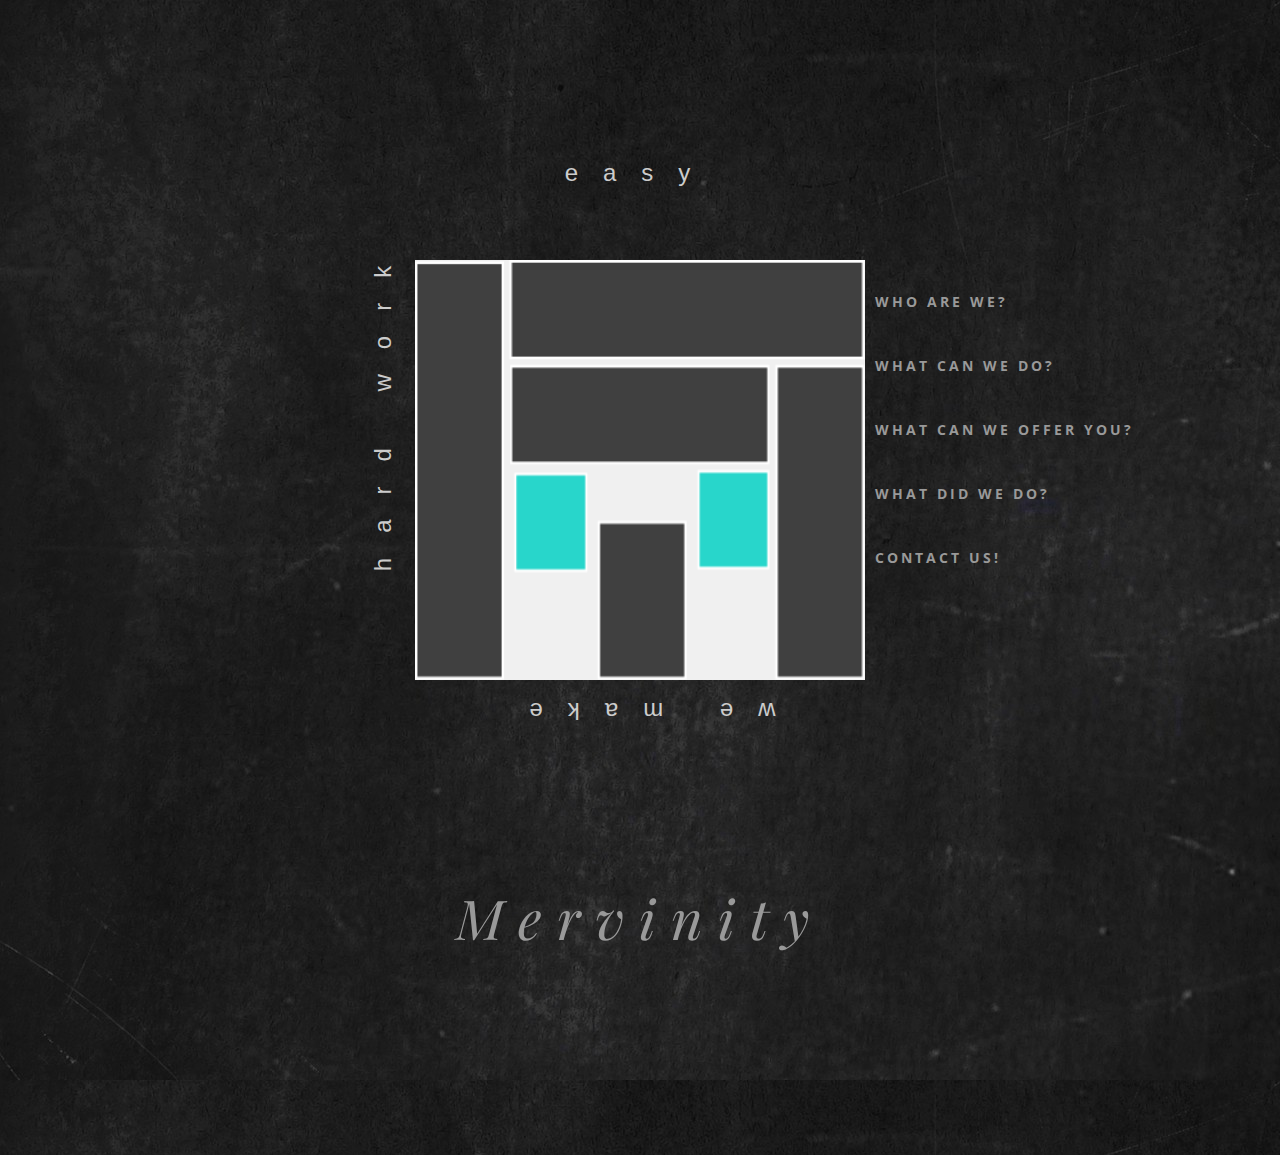
<file: index.html>
<!DOCTYPE html>
<html class='no-js' >
	
	<head>
		<meta charset="utf-8">
		<meta http-equiv="X-UA-Compatible" content="IE=edge">
		<meta name="viewport" content="width=device-width, initial-scale=1">
		<!-- The above 3 meta tags *must* come first in the head; any other head content must come *after* these tags -->
	
		
		<title>Mervinity | There’s no batter way</title>
		
		<!--[if lt IE 9]>
		  <script src="//html5shim.googlecode.com/svn/trunk/html5.js"></script>
		<![endif]-->
		
		<link rel='stylesheet' type='text/css' href='bootstrap/css/bootstrap.min.css' >
		<link rel='stylesheet' type='text/css' href='css/ionicons.min.css' >
		
		<link rel='stylesheet' type='text/css' href='css/owl.carousel.css' >
		<link rel='stylesheet' type='text/css' href='css/owl.theme.css' >
		<link rel='stylesheet' type='text/css' href='css/owl.transitions.css' >
		<link rel='stylesheet' type='text/css' href='css/magnific-popup.css' >
		<link rel='stylesheet' type='text/css' href='css/style.css' >
		<link rel='stylesheet' type='text/css' href='css/color-default.css' >
		
		
	</head>
	
	<body >
		
		<!--=============================================================================
			Preloader
		===============================================================================-->
		<div id='preloader' >
			<div class='loader' >
				<img src='img/load.gif' alt='symp' >
			</div>
		</div>
		
		
		
		<!--=============================================================================
			Main Wrapper
		===============================================================================-->
		<div id='wrapper' >
			
			<!--=============================================================================
				Front Section
			===============================================================================-->
			<section class='front-section' style="background-image:url(img/bg.jpg)">
				
				<div class='container' >
					
					
					<div class='transition-mask' ></div>
					
					
					<div class='front-person-img' >
						
						<!--person's image-->
						<img src='img/logo1.png' alt='Symp'  >
						<!--/person's image-->
						
					</div>
					
					<!--person's titles-->
					<div class='front-person-titles' >
						
						<!--title1-->
						<span class='t1' >
							hard work
						</span>
						<!--/title1-->
						
						<!--title2-->
						<span class='t2' >
							easy
						</span>
						<!--/title2-->
						
						<!--title3-->
						<span class='t3' >
							we make
						</span>
						<!--/title3-->
						
					</div>
					<!--/person's titles-->
					
					<nav class='front-person-links' >
						
						<!--
							navigation links, data-section attribute points towards the section with id to be opened. 
						-->
						
						<ul>
							
							<li>
								<a href='#' data-section='about' >Who are we?</a>
							</li>
							
							<li>
								<a href='#' data-section='resume' >What can we do?</a>
							</li>
							
							<li>
								<a href='#' data-section='services' >What can we offer you?</a>
							</li>
							
							<li>
								<a href='#' data-section='portfolio' >What did we do?</a>
							</li>
							
							<!-- <li>
								<a href='#' data-section='blog' >My Blog</a>
							</li> -->
							
							<li>
								<a href='#' data-section='contact' >Contact us!</a>
							</li>
							
							<!-- <li>
								<a href='#' >Hire Me!</a>
							</li> -->
							
						</ul>
						
					</nav>
					
					
					
					<div class='front-heading text-center' >
						
						<h2>
							Mervinity
						</h2>
						
					
						
					</div>
					
					
				</div>
				
			</section>
			<!--=============================================================================
				/Front Section
			===============================================================================-->
		
			<!--=============================================================================
				About Section
			===============================================================================-->
			<section id='about' class='about-section section' >
				
				<div class='basic-info section-block' >
					
					<div class='container' >
					
						<div class='section-header text-center' >
							
							<h2>Who Are We?</h2>
							
							<!--divider-->
							<div class='divider-draft center' ></div>
							<!--/divider-->
							
							
						</div>
						
						<div class='row' >
							
							<div class='col-md-4' >
								<div class='about-person-img' >
									
									<img src='img/logo1.png' alt='symp'>
									
								</div>
							
							</div>
							
							
							<div class='col-md-8 about-info' >
								
								
								<br>
								<p>
									MERVINTY is one of the leading companies in the field of software development, web applications and websites. <br> We produce technical solutions for different business sectors with a flexible and easy-to-use professional interface. <br> We are not satisfied with this only, we also provide our customers with unique and elegant designs for websites and also provide them with highly efficient hosting services, enabling them to excel in the Internet space. <br> <br>
									MERVINTY organizes a very specialized type of management skills, where people with experience can transform an organizational problem into a unique benefit. <br>
									 Also, our company has many systems and procedures that are implemented and work internally in all sub-teams. <br> <br>
									 Our team is characterized by creativity, distinction and experience, concerned with developing and designing high-quality software and taking into account the user's customizations and requirements at all levels.
								</p>
						</div>
						
						
						
						
					</div>
					
					
				</div>
				
				<div class='about-icons section-block' >
					
					<div class='container' >
						
						<div class='row' >
							
							<div class='col-md-3' >
								<div class='service' >
									
									<div class='icon' >
										<i class='ion-ios-lightbulb' ></i>
									</div>
									
									<div class='content' >
										
										<h4>Critical Thinking</h4>
										
										<p>
											Our company is distinguished by its efficiency and credibility.
										</p>
										
									</div>
									
								</div>
							</div>
							
							<div class='col-md-3' >
								<div class='service' >
									
									<div class='icon' >
										<i class='ion-happy' ></i>
									</div>
									
									<div class='content' >
										
										<h4>Winner</h4>
										
										<p>
											We are there for you 24/7 to make you comfortable with your techie questions and needs.
										</p>
										
									</div>
									
								</div>
							</div>
							
							
							<div class='col-md-3' >
								<div class='service' >
									
									<div class='icon' >
										<i class='ion-ios-glasses' ></i>
									</div>
									
									<div class='content' >
										
										<h4>Qualified Staff</h4>
										
										<p>
											
We offer our clients technical applications with latest technologies and
solutions.
										</p>
										
									</div>
									
								</div>
							</div>
							
							<div class='col-md-3' >
								<div class='service' >
									
									<div class='icon' >
										<i class='ion-ios-bolt' ></i>
									</div>
									
									<div class='content' >
										
										<h4>Powerful</h4>
										
										<p>
											We make hard work easy.
											Creating efficiencies through design and
											technology
										</p>
										
									</div>
									
								</div>
							</div>

							<div class='col-md-3' >
								<div class='service' >
									
									
								</div>
							</div>
							
						
							
							<div class='col-md-3' >
								<div class='service' >
									
									<div class='icon' >
										<i class='ion-help-buoy' ></i>
									</div>
									
									<div class='content' >
										
										<h4>Helper</h4>
										
										<p>
											We can help you through your business and technical problems!
										</p>
										
									</div>
									
								</div>
							</div>
							
							<!-- <div class='col-md-3' >
								<div class='service' >
									
									<div class='icon' >
										<i class='ion-happy' ></i>
									</div>
									
									<div class='content' >
										
										<h4>Intelligent</h4>
										
										<p>
											Ut aboramus, numquam corpora qui naex. Dolore aliquando id duo, voluptua laboramus quo ad.
										</p>
										
									</div>
									
								</div>
							</div> -->
							
							<div class='col-md-3' >
								<div class='service' >
									
									<div class='icon' >
										<i class='ion-ios-game-controller-b' ></i>
									</div>
									
									<div class='content' >
										
										<h4>Gamer</h4>
										
										<p>
											We have fun you know, not just some nerdy dudes xD.
										</p>
										
									</div>
									
								</div>
							</div>
							
							<!-- <div class='col-md-3' >
								<div class='service' >
									
									<div class='icon' >
										<i class='ion-ios-pulse-strong' ></i>
									</div>
									
									<div class='content' >
										
										<h4>Healthy</h4>
										
										<p>
											Ut aboramus, numquam corpora qui naex. Dolore aliquando id duo, voluptua laboramus quo ad.
										</p>
										
									</div>
									
								</div>
							</div> -->
							
							
							
							
						</div>
						
						
					</div>
				</div>
				
				<!-- <div class='funfacts-block section-block' data-stellar-background-ratio='.2' >
					
					<div class='container' >
						
						<div class='row' >
							
							<div class='col-md-3 col-sm-6 funfact' >
								<div class='content' >
									<h4>243</h4>
									<p>Awards Won</p>
								</div>
							</div>
							
							<div class='col-md-3 col-sm-6 funfact' >
								<div class='content' >
									<h4>845</h4>
									<p>Happy Customers</p>
								</div>
							</div>
							
							<div class='col-md-3 col-sm-6 funfact' >
								<div class='content' >
									<h4>938</h4>
									<p>Projects Done</p>
								</div>
							</div>
							
							<div class='col-md-3 col-sm-6 funfact' >
								<div class='content' >
									<h4>342</h4>
									<p>Games Played</p>
								</div>
							</div>
							
						</div>
						
					</div>
					
				</div> -->
				
				<div class='testimonials-block section-block' >
					<div class='container' >
					
						<div class='section-header text-center' >
							
							<h2 class='animate text-over-block' >Testimonials</h2>
							
							
							<!--divider-->
							<div class='divider-draft center' ></div>
							<!--/divider-->
							
							
						</div>
						
						<div class='row' >
							
							<div class='col-md-8 col-md-offset-2' >
								
								<div class='testimonials-slider' >
									
									<div class='testimonial' >
										<p>
											
											Good Job and beautiful service!
										
										</p>
										
										<div class='author' >
											<h4>Hazim M.</h4>
											<p>Arab Home in Canada</p>
										</div>
									</div>
									
									<div class='testimonial' >
										<p>
											Great service and fast implementation.
										</p>
										
										<div class='author' >
											<h4>Eng. Muhannad</h4>
											<p>Servicely</p>
										</div>
									</div>
									
									<div class='testimonial' >
										<p>
											Caring for the projects they take and quick customer service. We would be happy to have another business together again.
										</p>
										
										<div class='author' >
											<h4>Eng. Ahmed</h4>
											<p> Alraaeda Science</p>
										</div>
									</div>
									
									
									
									
								</div>
								
							</div>
							
						</div>
					
					</div>
				</div>
				
				<div class='footer bg-lightgray section-block' >
					
					<div class='container' >
						
						<div class='row' >
							
							<div class='col-xs-6 text-left' >
								<h4>Mervinity</h4>
							</div>
							
							<div class='col-xs-6 text-right' >
								<ul class='footer-social' >
									<li>
										<a href='https://www.facebook.com/merrvinty/' >
											<i class='ion-social-facebook' ></i>
										</a>
									</li>
									<li>
										<a href='https://www.instagram.com/mervinity.tech' >
											<i class='ion-social-instagram' ></i>
										</a>
									</li>
									<li>
										<a href='https://github.com/mervinty' >
											<i class='ion-social-github' ></i>
										</a>
									</li>
									<!-- <li>
										<a href='#' >
											<i class='ion-social-call-outline' ></i>
										</a>
									</li> -->
								</ul>
							</div>
							
						</div>
						
						
					</div>
					
				</div>
				
				
			</section>
			<!--=============================================================================
				/About Section
			===============================================================================-->
			
			<!--=============================================================================
				Resume Section
			===============================================================================-->
			<section id='resume' class='resume-section section' >
				
				<div class='container' >
					<div class='row' >
						<div class='col-md-6 col-md-offset-3' >
							<div class='section-header text-center' >
								
								<h2 class='animate text-over-block' >What can we do?!</h2>
								
								<!--divider-->
								<div class='divider-draft center' ></div>
								<!--/divider-->
								
								
							</div>
						</div>
					</div>
				</div>
				
				<div class='timeline-block section-block' >
					<div class='container' >
						<ul class='timeline' >
							
							<li class='timeline-header' >
								<h4>Education</h4>
							</li>
							
							<li>
								
								<div class='timeline-desc' >
									
									<h4>2005-2007</h4>
									
								</div>
								
								<div class='timeline-content' >
									
									<h4>Masters Degree</h4>
									<span>@CSS College Larkana</span>
									
									<p>
										Consul latine iudicabit eu vel. Cu has animal eruditi voluptatibus. Eu volumus explicari sed. Mel mutat vituperata suscipiantur et, et fabellas explicari adipiscing quo.
									</p>
									
								</div>
								
							</li>
							
							<li class='inverse' >
								
								<div class='timeline-desc' >
									
									<h4>2005-2007</h4>
									
								</div>
								
								<div class='timeline-content' >
									
									<h4>Masters Degree</h4>
									<span>@CSS College Larkana</span>
									
									<p>
										Consul latine iudicabit eu vel. Cu has animal eruditi voluptatibus. Eu volumus explicari sed. Mel mutat vituperata suscipiantur et, et fabellas explicari adipiscing quo.
									</p>
									
								</div>
								
							</li>
							
							<li>
								
								<div class='timeline-desc' >
									
									<h4>2005-2007</h4>
									
								</div>
								
								<div class='timeline-content' >
									
									<h4>Masters Degree</h4>
									<span>@CSS College Larkana</span>
									
									<p>
										Consul latine iudicabit eu vel. Cu has animal eruditi voluptatibus. Eu volumus explicari sed. Mel mutat vituperata suscipiantur et, et fabellas explicari adipiscing quo.
									</p>
									
								</div>
								
							</li>
							
							
							<li class='timeline-header' >
								<h4>Experience</h4>
							</li>
							
							
							<li>
								
								<div class='timeline-desc' >
									
									<h4>2005-2007</h4>
									
								</div>
								
								<div class='timeline-content' >
									
									<h4>Web Designer</h4>
									<span>@Themeforest</span>
									
									<p>
										Consul latine iudicabit eu vel. Cu has animal eruditi voluptatibus. Eu volumus explicari sed. Mel mutat vituperata suscipiantur et, et fabellas explicari adipiscing quo.
									</p>
									
								</div>
								
							</li>
							
							<li class='inverse' >
								
								<div class='timeline-desc' >
									
									<h4>2005-2007</h4>
									
								</div>
								
								<div class='timeline-content' >
									
									<h4>Web Developer</h4>
									<span>@CodeCanyon</span>
									
									<p>
										Consul latine iudicabit eu vel. Cu has animal eruditi voluptatibus. Eu volumus explicari sed. Mel mutat vituperata suscipiantur et, et fabellas explicari adipiscing quo.
									</p>
									
								</div>
								
							</li>
							
							<li>
								
								<div class='timeline-desc' >
									
									<h4>2005-2007</h4>
									
								</div>
								
								<div class='timeline-content' >
									
									<h4>Blogger</h4>
									<span>@blogspot</span>
									
									<p>
										Consul latine iudicabit eu vel. Cu has animal eruditi voluptatibus. Eu volumus explicari sed. Mel mutat vituperata suscipiantur et, et fabellas explicari adipiscing quo.
									</p>
									
								</div>
								
							</li>
							
							
						</ul>
					</div>
				</div>
				
				<div class='hobbies-block bg-lightgray section-block' >
					<div class='container' >
						
						<div class='section-header text-center' >
							<h2 class='animate text-over-block' >Technologies we use</h2>
							<!--divider-->
							<div class='divider-draft center' ></div>
							<!--/divider-->
						</div>
						
						<div class='row' >
							
							<div class='col-md-2 col-sm-4 col-xs-6' >
								
								<div class='hobby' >
									
									<div class='icon' >
										<i class='ion-ios-book' ></i>
									</div>
									
									<h4>Python</h4>
									
								</div>
								
							</div>
							
							<div class='col-md-2 col-sm-4 col-xs-6' >
								
								<div class='hobby' >
									
									<div class='icon' >
										<i class='ion-ios-book' ></i>
									</div>
									
									<h4>Javascript</h4>
									
								</div>
								
							</div>
							
							<div class='col-md-2 col-sm-4 col-xs-6' >
								
								<div class='hobby' >
									
									<div class='icon' >
										<i class='ion-ios-book' ></i>
									</div>
									
									<h4>Adobe</h4>
									
								</div>
								
							</div>
							
							<div class='col-md-2 col-sm-4 col-xs-6' >
								
								<div class='hobby' >
									
									<div class='icon' >
										<i class='ion-ios-book' ></i>
									</div>
									
									<h4>Go</h4>
									
								</div>
								
							</div>
							
							<div class='col-md-2 col-sm-4 col-xs-6' >
								
								<div class='hobby' >
									
									<div class='icon' >
										<i class='ion-ios-book' ></i>
									</div>
									
									<h4>PHP</h4>
									
								</div>
								
							</div>
							
							<div class='col-md-2 col-sm-4 col-xs-6' >
								
								<div class='hobby' >
									
									<div class='icon' >
										<i class='ion-ios-book' ></i>
									</div>
									
									<h4>C#</h4>
									
								</div>
								
							</div>
							<div class='col-md-2 col-sm-4 col-xs-6' >
								
							
								
							</div>

							<div class='col-md-2 col-sm-4 col-xs-6' >
								
								<div class='hobby' >
									
									<div class='icon' >
										<i class='ion-ios-book' ></i>
									</div>
									
									<h4>Lua</h4>
									
								</div>
								
							</div>

							<div class='col-md-2 col-sm-4 col-xs-6' >
								
								<div class='hobby' >
									
									<div class='icon' >
										<i class='ion-ios-book' ></i>
									</div>
									
									<h4>HTML5 & CSS3</h4>
									
								</div>
								
							</div>

							<div class='col-md-2 col-sm-4 col-xs-6' >
								
								<div class='hobby' >
									
									<div class='icon' >
										<i class='ion-ios-book' ></i>
									</div>
									
									<h4>Dart</h4>
									
								</div>
								
							</div>
							<div class='col-md-2 col-sm-4 col-xs-6' >
								
								<div class='hobby' >
									
									<div class='icon' >
										<i class='ion-ios-book' ></i>
									</div>
									
									<h4>Kotlin</h4>
									
								</div>
								
							</div>

							

						
							
							
						</div>
						
						
						
					</div>
				</div>
				
				<!-- <div class='skills-block section-block' >
					
					<div class='container' >
					
						<div class='section-header text-center' >
							<h2 class='animate text-over-block' >My Skills</h2>
							
							
							<div class='divider-draft center' ></div>
							
							
						</div>
						
						
						<div class='row' >
							
							<div class='col-md-6' >
								
								<div class='skill' >
									
									<h4>HTML/CSS</h4>
									
									<div class='skill-bar' data-percent='90' >
										<div class='bar' >
											<div class='percent' >90%</div>
										</div>
									</div>
									
								</div>
								
								<div class='skill' >
									
									<h4>php</h4>
									
									<div class='skill-bar' data-percent='70' >
										<div class='bar' >
											<div class='percent' >70%</div>
										</div>
									</div>
									
								</div>
								
								<div class='skill' >
									
									<h4>HTML/CSS</h4>
									
									<div class='skill-bar' data-percent='90' >
										<div class='bar' >
											<div class='percent' >90%</div>
										</div>
									</div>
									
								</div>
								
								
								
							</div>
							
							<div class='col-md-6' >
								
								<div class='skill' >
									
									<h4>VB</h4>
									
									<div class='skill-bar' data-percent='90' >
										<div class='bar' >
											<div class='percent' >90%</div>
										</div>
									</div>
									
								</div>
								
								<div class='skill' >
									
									<h4>Wordpress</h4>
									
									<div class='skill-bar' data-percent='85' >
										<div class='bar' >
											<div class='percent' >85%</div>
										</div>
									</div>
									
								</div>
								
								<div class='skill' >
									
									<h4>SEO</h4>
									
									<div class='skill-bar' data-percent='95' >
										<div class='bar' >
											<div class='percent' >95%</div>
										</div>
									</div>
									
								</div>
								
								
								
							</div>
							
							
							
						</div>
						
					</div>
					
				</div> -->
				
				<div class='footer bg-lightgray section-block' >
					
					<div class='container' >
						
						<div class='row' >
							
							<div class='col-xs-6 text-left' >
								<h4>Mervinity</h4>
							</div>
							
							<div class='col-xs-6 text-right' >
								<ul class='footer-social' >
									<li>
										<a href='https://www.facebook.com/merrvinty/' >
											<i class='ion-social-facebook' ></i>
										</a>
									</li>
									<li>
										<a href='https://www.instagram.com/mervinity.tech' >
											<i class='ion-social-instagram' ></i>
										</a>
									</li>
									<li>
										<a href='https://github.com/mervinty' >
											<i class='ion-social-github' ></i>
										</a>
									</li>
									<!-- <li>
										<a href='#' >
											<i class='ion-social-call-outline' ></i>
										</a>
									</li> -->
								</ul>
							</div>
							
						</div>
						
						
					</div>
					
				</div>
				
				
			</section>
			<!--=============================================================================
				/Resume Section
			===============================================================================-->
			
			
			<!--=============================================================================
				Services Section
			===============================================================================-->
			<section id='services' class='services-section section' >
				
				<div class='container' >
					<div class='row' >
						<div class='col-md-6 col-md-offset-3' >
							<div class='section-header main-title text-center' >
								
								<h2 class='animate text-over-block' >What can we offer you?</h2>
								
								<!--divider-->
								<div class='divider-draft center' ></div>
								<!--/divider-->
								
								<p>
									We provide <b>high quality</b> services. My services that I provide are listed below. Hope you will like them. Lorem ipsum dolor.
								</p>
								
							</div>
						</div>
					</div>
				</div>
				
				<div class='services-block section-block' >
					
					<div class='container' >
						
						<div class='row' >
							
							<div class='col-md-3' >
								<div class='service' >
									<div class='icon' >
										<i class='ion-ios-camera' ></i>
									</div>
									
									<div class='content' >
										
										<h4>Photography</h4>
										
										<p>
											Ut aboramus, numquam corpora qui naex. Dolore aliquando id duo, voluptua laboramus quo ad.
										</p>
										
									</div>
								</div>
							</div>
							
							<div class='col-md-3' >
								<div class='service' >
									<div class='icon' >
										<i class='ion-code' ></i>
									</div>
									
									<div class='content' >
										
										<h4>Coding</h4>
										
										<p>
											Ut aboramus, numquam corpora qui naex. Dolore aliquando id duo, voluptua laboramus quo ad.
										</p>
										
									</div>
								</div>
							</div>
							
							<div class='col-md-3' >
								<div class='service' >
									<div class='icon' >
										<i class='ion-ios-lightbulb' ></i>
									</div>
									
									<div class='content' >
										
										<h4>Creativity</h4>
										
										<p>
											Ut aboramus, numquam corpora qui naex. Dolore aliquando id duo, voluptua laboramus quo ad.
										</p>
										
									</div>
								</div>
							</div>
							
							<div class='col-md-3' >
								<div class='service' >
									<div class='icon' >
										<i class='ion-ios-monitor' ></i>
									</div>
									
									<div class='content' >
										
										<h4>Web Design</h4>
										
										<p>
											Ut aboramus, numquam corpora qui naex. Dolore aliquando id duo, voluptua laboramus quo ad.
										</p>
										
									</div>
								</div>
							</div>
							
						</div>
						
						<div class='row' >
							
							<div class='col-md-3' >
								<div class='service' >
									<div class='icon' >
										<i class='ion-ios-camera' ></i>
									</div>
									
									<div class='content' >
										
										<h4>Photography</h4>
										
										<p>
											Ut aboramus, numquam corpora qui naex. Dolore aliquando id duo, voluptua laboramus quo ad.
										</p>
										
									</div>
								</div>
							</div>
							
							<div class='col-md-3' >
								<div class='service' >
									<div class='icon' >
										<i class='ion-code' ></i>
									</div>
									
									<div class='content' >
										
										<h4>Coding</h4>
										
										<p>
											Ut aboramus, numquam corpora qui naex. Dolore aliquando id duo, voluptua laboramus quo ad.
										</p>
										
									</div>
								</div>
							</div>
							
							<div class='col-md-3' >
								<div class='service' >
									<div class='icon' >
										<i class='ion-ios-lightbulb' ></i>
									</div>
									
									<div class='content' >
										
										<h4>Creativity</h4>
										
										<p>
											Ut aboramus, numquam corpora qui naex. Dolore aliquando id duo, voluptua laboramus quo ad.
										</p>
										
									</div>
								</div>
							</div>
							
							<div class='col-md-3' >
								<div class='service' >
									<div class='icon' >
										<i class='ion-ios-monitor' ></i>
									</div>
									
									<div class='content' >
										
										<h4>Web Design</h4>
										
										<p>
											Ut aboramus, numquam corpora qui naex. Dolore aliquando id duo, voluptua laboramus quo ad.
										</p>
										
									</div>
								</div>
							</div>
							
						</div>
						
					</div>
					
				</div>
				
				<div class='pricing-block section-block' >
					<div class='container' >
						
						<div class='section-header text-center' >
							<h2 class='animate text-over-block' >Pricing</h2>
							<!--divider-->
							<div class='divider-draft center' ></div>
							<!--/divider-->
							<p>
								How much I charge
							</p>
						</div>
						
						<div class='row' >
							
							<div class='col-md-4 text-center' >
								
								<div class='pricing-table' >
									
									<div class='header' >
										
										<h4>Personal</h4>
										
										<div class='price' >
											<span class='currency' >$</span>
											<span class='amount' >29</span>
											<span class='period' >/mo</span>
										</div>
										
										
									</div>
									
									<ul class='table-items' >
										
										<li>
											Logo Design
										</li>
										<li>
											PSD to HTML
										</li>
										<li>
											Fixed to Responsive
										</li>
										<li>
											App Development
										</li>
										<li>
											Photography
										</li>
										
									</ul>
									
									<a href='#' class='table-btn' >
										Choose This
									</a>
									
								</div>
								
							</div>
							
							<div class='col-md-4 text-center' >
								
								<div class='pricing-table' >
									
									<div class='header' >
										
										<h4>Creative</h4>
										
										<div class='price' >
											<span class='currency' >$</span>
											<span class='amount' >39</span>
											<span class='period' >/mo</span>
										</div>
										
									</div>
									
									<ul class='table-items' >
										
										<li>
											Logo Design
										</li>
										<li>
											PSD to HTML
										</li>
										<li>
											Fixed to Responsive
										</li>
										<li>
											App Development
										</li>
										<li>
											Photography
										</li>
										
									</ul>
									
									<a href='#' class='table-btn' >
										Choose This
									</a>
									
								</div>
								
							</div>
							
							<div class='col-md-4 text-center' >
								
								<div class='pricing-table' >
									
									<div class='header' >
										
										<h4>Ultimate</h4>
										
										<div class='price' >
											<span class='currency' >$</span>
											<span class='amount' >42</span>
											<span class='period' >/mo</span>
										</div>
										
										
									</div>
									
									<ul class='table-items' >
										
										<li>
											Logo Design
										</li>
										<li>
											PSD to HTML
										</li>
										<li>
											Fixed to Responsive
										</li>
										<li>
											App Development
										</li>
										<li>
											Photography
										</li>
										
									</ul>
									
									<a href='#' class='table-btn' >
										Choose This
									</a>
									
								</div>
								
							</div>
							
						</div>
						
					</div>
				</div>
				
				<div class='process-block bg-lightgray section-block' >
					<div class='container' >
						
						<div class='section-header text-center' >
							<h2>Work Process</h2>
							<!--divider-->
							<div class='divider-draft center' ></div>
							<!--/divider-->
						</div>
						
						<div class='row' >
							
							<div class='col-md-3' >
								
								<div class='process' >
									
									<div class='number' >
										<span>01</span>
									</div>
									
									<div class='content' >
										
										<h4>Design</h4>
										
										<p>
											Lorem ipsum dolor sit amet is simply a dummy text used by typeset industries. Lorem ipsum dolor.
										</p>
										
									</div>
									
								</div>
								
							</div>
							
							<div class='col-md-3' >
								
								<div class='process' >
									
									<div class='number' >
										<span>02</span>
									</div>
									
									<div class='content' >
										
										<h4>Develop</h4>
										
										<p>
											Lorem ipsum dolor sit amet is simply a dummy text used by typeset industries. Lorem ipsum dolor.
										</p>
										
									</div>
									
								</div>
								
							</div>
							
							<div class='col-md-3' >
								
								<div class='process' >
									
									<div class='number' >
										<span>03</span>
									</div>
									
									<div class='content' >
										
										<h4>Publish</h4>
										
										<p>
											Lorem ipsum dolor sit amet is simply a dummy text used by typeset industries. Lorem ipsum dolor.
										</p>
										
									</div>
									
								</div>
								
							</div>
							
							<div class='col-md-3' >
								
								<div class='process last' >
									
									<div class='number' >
										<span>04</span>
									</div>
									
									<div class='content' >
										
										<h4>Enjoy</h4>
										
										<p>
											Lorem ipsum dolor sit amet is simply a dummy text used by typeset industries. Lorem ipsum dolor.
										</p>
										
									</div>
									
								</div>
								
							</div>
							
							
							
						</div>
						
					</div>
				</div>
				
				<div class='testimonials-block section-block' >
					<div class='container' >
					
						<div class='section-header text-center' >
							
							<h2 class='animate text-over-block' >Testimonials</h2>
								
							<!--divider-->
							<div class='divider-draft center' ></div>
							<!--/divider-->
							
							
						</div>
						
						<div class='row' >
							
							<div class='col-md-8 col-md-offset-2' >
								
								<div class='testimonials-slider' >
									
									<div class='testimonial' >
										<p>
											
											Good Job and beautiful service!
										
										</p>
										
										<div class='author' >
											<h4>Hazim M.</h4>
											<p>Arab Home in Canada</p>
										</div>
									</div>
									
									<div class='testimonial' >
										<p>
											Great service and fast implementation.
										</p>
										
										<div class='author' >
											<h4>Eng. Muhannad</h4>
											<p>Servicely</p>
										</div>
									</div>
									
									<div class='testimonial' >
										<p>
											Caring for the projects they take and quick customer service. We would be happy to have another business together again.
										</p>
										
										<div class='author' >
											<h4>Eng. Ahmed</h4>
											<p> Alraaeda Science</p>
										</div>
									</div>
									
									
									
									
								</div>
								
								
							</div>
							
						</div>
					
					</div>
				</div>
				
				<div class='footer bg-lightgray section-block' >
					
					<div class='container' >
						
						<div class='row' >
							
							<div class='col-xs-6 text-left' >
								<h4>Johny Doe</h4>
							</div>
							
							<div class='col-xs-6 text-right' >
								<ul class='footer-social' >
									<li>
										<a href='https://www.facebook.com/merrvinty/' >
											<i class='ion-social-facebook' ></i>
										</a>
									</li>
									<li>
										<a href='https://www.instagram.com/mervinity.tech' >
											<i class='ion-social-instagram' ></i>
										</a>
									</li>
									<li>
										<a href='https://github.com/mervinty' >
											<i class='ion-social-github' ></i>
										</a>
									</li>
									<!-- <li>
										<a href='#' >
											<i class='ion-social-call-outline' ></i>
										</a>
									</li> -->
								</ul>
							</div>
							
						</div>
						
						
					</div>
					
				</div>
				
				
			</section>
			<!--=============================================================================
				/Services Section
			===============================================================================-->
			
			
			<!--=============================================================================
				Portfolio Section
			===============================================================================-->
			<section id='portfolio' class='portfolio-section section' >
				
				<div class='portfolio-block section-block' >
					
					<div class='container' >
					
						<div class='row' >
							<div class='col-md-6 col-md-offset-3' >
								
								<div class='section-header text-center' >
								
									<h2 class='animate text-over-block' >Portfolio</h2>
									
									<!--divider-->
									<div class='divider-draft center' ></div>
									<!--/divider-->
									
									<p>
										Check out my works. Lorem ipsum dolor sit amet is simply a dummy text. Lorem ipsum dolor sit amet.
									</p>
								
								</div>
								
							</div>
						</div>
						
						<div id='portfolio-filters' >
							<ul>
								<li>
									<a href='#' data-group='all' class='active' >All</a>
								</li>
								<li>
									<a href='#' data-group='web' >Web</a>
								</li>
								<li>
									<a href='#' data-group='tech' >Tech</a>
								</li>
								<li>
									<a href='#' data-group='photography' >Photography</a>
								</li>
							</ul>
						</div>
						
						<div id='portfolio-grid' class='portfolio-items' >
							
							<div class='item' data-groups='["all","web","photography"]' >
								<div class='inner' >
									
									<img alt='symp' src='img/portfolio/1.jpg' >
									
									<div class='caption' >
										
										<div class='caption-inner' >
										
											<h4>Project Title</h4>
											
											<ul class='links' >
												
												<li>
													<a href='work.html' >
														<i class='ion-ios-plus-empty' ></i>
													</a>
												</li>
												
												<li>
													<a href='img/portfolio/1.jpg' class='image-link' >
														<i class='ion-ios-search' ></i>
													</a>
												</li>
												
											</ul>
										
										</div>
										
										
									</div>
									
								</div>
							</div>
							
							<div class='item' data-groups='["all","photography","tech"]' >
								<div class='inner' >
									
									<img alt='symp' src='img/portfolio/2.jpg' >
									
									<div class='caption' >
										
										<div class='caption-inner' >
										
											<h4>Project Title</h4>
											
											<ul class='links' >
												
												<li>
													<a href='work.html' >
														<i class='ion-ios-plus-empty' ></i>
													</a>
												</li>
												
												<li>
													<a href='img/portfolio/2.jpg' class='image-link' >
														<i class='ion-ios-search' ></i>
													</a>
												</li>
												
											</ul>
										
										</div>
										
										
									</div>
									
								</div>
							</div>
							
							<div class='item' data-groups='["all","web","tech"]' >
								<div class='inner' >
									
									<img alt='symp' src='img/portfolio/3.jpg' >
									
									<div class='caption' >
										
										<div class='caption-inner' >
										
											<h4>Project Title</h4>
											
											<ul class='links' >
												
												<li>
													<a href='work.html' >
														<i class='ion-ios-plus-empty' ></i>
													</a>
												</li>
												
												<li>
													<a href='img/portfolio/3.jpg' class='image-link' >
														<i class='ion-ios-search' ></i>
													</a>
												</li>
												
											</ul>
										
										</div>
										
										
									</div>
									
								</div>
							</div>
							
							<div class='item' data-groups='["all","web"]' >
								<div class='inner' >
									
									<img alt='symp' src='img/portfolio/4.jpg' >
									
									<div class='caption' >
										
										<div class='caption-inner' >
										
											<h4>Project Title</h4>
											
											<ul class='links' >
												
												<li>
													<a href='work.html' >
														<i class='ion-ios-plus-empty' ></i>
													</a>
												</li>
												
												<li>
													<a href='img/portfolio/4.jpg' class='image-link' >
														<i class='ion-ios-search' ></i>
													</a>
												</li>
												
											</ul>
										
										</div>
										
										
									</div>
									
								</div>
							</div>
							
							<div class='item' data-groups='["all","tech"]' >
								<div class='inner' >
									
									<img alt='symp' src='img/portfolio/5.jpg' >
									
									<div class='caption' >
										
										<div class='caption-inner' >
										
											<h4>Project Title</h4>
											
											<ul class='links' >
												
												<li>
													<a href='work.html' >
														<i class='ion-ios-plus-empty' ></i>
													</a>
												</li>
												
												<li>
													<a href='img/portfolio/5.jpg' class='image-link' >
														<i class='ion-ios-search' ></i>
													</a>
												</li>
												
											</ul>
										
										</div>
										
										
									</div>
									
								</div>
							</div>
							
							<div class='item' data-groups='["all","photography"]' >
								<div class='inner' >
									
									<img alt='symp' src='img/portfolio/6.jpg' >
									
									<div class='caption' >
										
										<div class='caption-inner' >
										
											<h4>Project Title</h4>
											
											<ul class='links' >
												
												<li>
													<a href='work.html' >
														<i class='ion-ios-plus-empty' ></i>
													</a>
												</li>
												
												<li>
													<a href='img/portfolio/6.jpg' class='image-link' >
														<i class='ion-ios-search' ></i>
													</a>
												</li>
												
											</ul>
										
										</div>
										
										
									</div>
									
								</div>
							</div>
							
							<div class='item' data-groups='["all","web"]' >
								<div class='inner' >
									
									<img alt='symp' src='img/portfolio/7.jpg' >
									
									<div class='caption' >
										
										<div class='caption-inner' >
										
											<h4>Project Title</h4>
											
											<ul class='links' >
												
												<li>
													<a href='work.html' >
														<i class='ion-ios-plus-empty' ></i>
													</a>
												</li>
												
												<li>
													<a href='img/portfolio/7.jpg' class='image-link' >
														<i class='ion-ios-search' ></i>
													</a>
												</li>
												
											</ul>
										
										</div>
										
										
									</div>
									
								</div>
							</div>
							
							<div class='item' data-groups='["all","tech"]' >
								<div class='inner' >
									
									<img alt='symp' src='img/portfolio/8.jpg' >
									
									<div class='caption' >
										
										<div class='caption-inner' >
										
											<h4>Project Title</h4>
											
											<ul class='links' >
												
												<li>
													<a href='work.html' >
														<i class='ion-ios-plus-empty' ></i>
													</a>
												</li>
												
												<li>
													<a href='img/portfolio/8.jpg' class='image-link' >
														<i class='ion-ios-search' ></i>
													</a>
												</li>
												
											</ul>
										
										</div>
										
										
									</div>
									
								</div>
							</div>
							
							<div class='item' data-groups='["all","photography"]' >
								<div class='inner' >
									
									<img alt='symp' src='img/portfolio/9.jpg' >
									
									<div class='caption' >
										
										<div class='caption-inner' >
										
											<h4>Project Title</h4>
											
											<ul class='links' >
												
												<li>
													<a href='work.html' >
														<i class='ion-ios-plus-empty' ></i>
													</a>
												</li>
												
												<li>
													<a href='img/portfolio/9.jpg' class='image-link' >
														<i class='ion-ios-search' ></i>
													</a>
												</li>
												
											</ul>
										
										</div>
										
										
									</div>
									
								</div>
							</div>
							
							
							
						</div>
						
					</div>
					
				</div>
				
				<div class='footer bg-lightgray section-block' >
					
					<div class='container' >
						
						<div class='row' >
							
							<div class='col-xs-6 text-left' >
								<h4>Johny Doe</h4>
							</div>
							
							<div class='col-xs-6 text-right' >
								<ul class='footer-social' >
									<li>
										<a href='https://www.facebook.com/merrvinty/' >
											<i class='ion-social-facebook' ></i>
										</a>
									</li>
									<li>
										<a href='https://www.instagram.com/mervinity.tech' >
											<i class='ion-social-instagram' ></i>
										</a>
									</li>
									<li>
										<a href='https://github.com/mervinty' >
											<i class='ion-social-github' ></i>
										</a>
									</li>
									<!-- <li>
										<a href='#' >
											<i class='ion-social-call-outline' ></i>
										</a>
									</li> -->
								</ul>
							</div>
							
						</div>
						
						
					</div>
					
				</div>
				
			</section>
			<!--=============================================================================
				/Portfolio Section
			===============================================================================-->
			
			
			<!--=============================================================================
				Blog Section
			===============================================================================-->
			<section id='blog' class='blog-section section' >
				
				<div class='container' >
					
					<div class='row' >
						
						<div class='col-md-6 col-md-offset-3' >
							<div class='section-header text-center' >
								
								<h2>My Blog</h2>
								
								<!--divider-->
								<div class='divider-draft center' ></div>
								<!--/divider-->
								
								<p>
									This is my blog where my thoughts live. Check it out to know more about me. Lorem ipsum dolor sit amet.
								</p>
								
							</div>
						</div>
						
					</div>
					
				</div>
			
				<div class='posts-block section-block' >
					
					<div class='container' >
						
						<div class='row' >
							
							<div class='col-md-8' >
								
								<div class='post' >
									
									<div class='media' >
										<img alt='symp' src='img/bg2.jpg' >
									</div>
									
									<div class='content' >
										
										<h4>
											<a href='post.html' >
												Simple Post With Image
											</a>
										</h4>
										
										<ul class='post-icons' >
											
											<li>
												<i class='ion-ios-person' ></i>
												<span>Johny Doe</span>
											</li>
											
											<li>
												<i class='ion-ios-clock' ></i>
												<span>14 June 2015</span>
											</li>
											
											<li>
												<i class='ion-ios-chatbubble' ></i>
												<span>5</span>
											</li>
											
											
											
										</ul>
										
										<p>
											Cu illud lorem putent vel. Eum in movet nostrum referrentur. His ne tantas tractatos. Sit eu saperet antiopam scripserit. Ei albucius consequuntur sea, no nominavi fabellas phaedrum his....
										</p>
										
										<a href='post.html' class='read-more' >
											Read More
											<i class='ion-ios-arrow-thin-right' ></i>
										</a>
										
									</div>
									
								</div>
								
								<div class='post' >
									
									<div class='media' >
										<img alt='symp' src='img/bg2.jpg' >
									</div>
									
									<div class='content' >
										
										<h4>
											<a href='post.html' >
												Simple Post With Image
											</a>
										</h4>
										
										<ul class='post-icons' >
											
											<li>
												<i class='ion-ios-person' ></i>
												<span>Johny Doe</span>
											</li>
											
											<li>
												<i class='ion-ios-clock' ></i>
												<span>14 June 2015</span>
											</li>
											
											<li>
												<i class='ion-ios-chatbubble' ></i>
												<span>5</span>
											</li>
											
											
											
										</ul>
										
										<p>
											Cu illud lorem putent vel. Eum in movet nostrum referrentur. His ne tantas tractatos. Sit eu saperet antiopam scripserit. Ei albucius consequuntur sea, no nominavi fabellas phaedrum his....
										</p>
										
										<a href='post.html' class='read-more' >
											Read More
											<i class='ion-ios-arrow-thin-right' ></i>
										</a>
										
									</div>
									
								</div>
								
								<div class='post' >
									
									<div class='media' >
										<img alt='symp' src='img/bg2.jpg' >
									</div>
									
									<div class='content' >
										
										<h4>
											<a href='post.html' >
												Simple Post With Image
											</a>
										</h4>
										
										<ul class='post-icons' >
											
											<li>
												<i class='ion-ios-person' ></i>
												<span>Johny Doe</span>
											</li>
											
											<li>
												<i class='ion-ios-clock' ></i>
												<span>14 June 2015</span>
											</li>
											
											<li>
												<i class='ion-ios-chatbubble' ></i>
												<span>5</span>
											</li>
											
											
											
										</ul>
										
										<p>
											Cu illud lorem putent vel. Eum in movet nostrum referrentur. His ne tantas tractatos. Sit eu saperet antiopam scripserit. Ei albucius consequuntur sea, no nominavi fabellas phaedrum his....
										</p>
										
										<a href='post.html' class='read-more' >
											Read More
											<i class='ion-ios-arrow-thin-right' ></i>
										</a>
										
									</div>
									
								</div>
								
								<div class='post-more' >
									<a href='#' class='more-link' >
										Load More
									</a>
								</div>
								
							</div>
							
							<div class='col-md-4' >
								
								<div class='sidebar' >
									
									<div class='sidebar-widget' >
										
										<div class='search-box' >
											
											<input type='text' placeholder='Search' class='search-input' >
											
											<a class='search-btn' href='#' >
												<i class='ion-ios-search' ></i>
											</a>
											
										</div>
										
									</div>
									
									<div class='sidebar-widget' >
										<div class='categories-widget' >
										
											<div class='widget-header' >
												<h4>
													<i class='ion-ios-folder' ></i> Categories
												</h4>
											</div>
											
											<ul class='sidebar-list' >
												
												<li>
													<a href='#' >Web Design</a>
												</li>
												
												<li>
													<a href='#' >Travel</a>
												</li>
												
												<li>
													<a href='#' >Life Style</a>
												</li>
												
												<li>
													<a href='#' >Photography</a>
												</li>
												
												<li>
													<a href='#' >Technology</a>
												</li>
												
												
												
											</ul>
										
										</div>
									</div>
									
									<div class='sidebar-widget' >
										
										<div class='widget-header' >
											<h4>
												<i class='ion-document' ></i>
												Recent Posts
											</h4>
										</div>
										
										
											<ul class='sidebar-list' >
												
												<li>
													<a href='#' >
														Your Recent Post's Title. Lorem ipsum dolor sit amet is simply a dummy text.
													</a>
												</li>
												
												<li>
													<a href='#' >
														Your Recent Post's Title. Lorem ipsum dolor sit amet is simply a dummy text.
													</a>
												</li>
												
												<li>
													<a href='#' >
														Your Recent Post's Title. Lorem ipsum dolor sit amet is simply a dummy text.
													</a>
												</li>
												
												<li>
													<a href='#' >
														Your Recent Post's Title. Lorem ipsum dolor sit amet is simply a dummy text.
													</a>
												</li>
												
												
												
											</ul>
										
										
									</div>
									
									<div class='sidebar-widget' >
										<div class='widget-header' >
											
											<h4>
												<i class='ion-archive' ></i>
												Archives
											</h4>
											
											<ul class='sidebar-list' >
												
												<li>
													<a href='#' >
														June (14)
													</a>
												</li>
												
												<li>
													<a href='#' >
														July (10)
													</a>
												</li>
												
												<li>
													<a href='#' >
														August(6)
													</a>
												</li>
												
												
												<li>
													<a href='#' >
														September(7)
													</a>
												</li>
												
												
											
											</ul>
											
										</div>
									</div>
									
									<div class='sidebar-widget' >
										<div class='widget-header' >
											<h4>
												<i class='ion-ios-pricetag' ></i>
												Tags
											</h4>
										</div>
										
										<ul class='sidebar-list list-inline' >
											<li>
												<a href='#' >Design</a>
											</li>
											<li>
												<a href='#' >Tech</a>
											</li>
											<li>
												<a href='#' >Web</a>
											</li>
											<li>
												<a href='#' >Modern</a>
											</li>
											<li>
												<a href='#' >Photography</a>
											</li>
											<li>
												<a href='#' >Life</a>
											</li>
											<li>
												<a href='#' >App</a>
											</li>
											<li>
												<a href='#' >Template</a>
											</li>
											
										</ul>
										
									</div>
									
								</div>
								
							</div>
							
						
						</div>
						
					</div>
					
				</div>
				
				
				<div class='footer bg-lightgray section-block' >
					
					<div class='container' >
						
						<div class='row' >
							
							<div class='col-xs-6 text-left' >
								<h4>Johny Doe</h4>
							</div>
							
							<div class='col-xs-6 text-right' >
								<ul class='footer-social' >
									<li>
										<a href='https://www.facebook.com/merrvinty/' >
											<i class='ion-social-facebook' ></i>
										</a>
									</li>
									<li>
										<a href='https://www.instagram.com/mervinity.tech' >
											<i class='ion-social-instagram' ></i>
										</a>
									</li>
									<li>
										<a href='https://github.com/mervinty' >
											<i class='ion-social-github' ></i>
										</a>
									</li>
									<!-- <li>
										<a href='#' >
											<i class='ion-social-call-outline' ></i>
										</a>
									</li> -->
								</ul>
							</div>
							
						</div>
						
						
					</div>
					
				</div>
				
				
			</section>
			<!--=============================================================================
				/Blog Section
			===============================================================================-->
			
			
			<!--=============================================================================
				Contact Section
			===============================================================================-->
			<section id='contact' class='contact-section section' >
				
				<div class='contact-block section-block' >
					<div class='container' >
						<div class='row' >
							<div class='col-md-6 col-md-offset-3' >
							
								<div class='section-header text-center' >
									<h2 class='animate text-over-block' >Contact Me</h2>
									<!--divider-->
									<div class='divider-draft center' ></div>
									<!--/divider-->
									<p>
										I'm available for freelancing. If you want something to be built or just to say hi, feel free to shoot me a message.
									</p>
								</div>
							
							</div>
						</div>
						
						<div class='row' >
							<div class='col-md-8 col-md-offset-2' >
								
								<form id='contact-form' class='contact-form' action='mail.php' method='post' data-toggle='validator' >
									
									<div id='contact-form-result' ></div>
									
									<div class='row' >
										
										<div class='col-md-6' >
											
											<div class='form-group' >
												<input type='text' class='form-control' placeholder='Name' required>
												
												<div class='help-block with-errors' ></div>
											</div>
										
										</div>
										
										<div class='col-md-6' >
											<div class='form-group' >
												<input type='email' class='form-control' placeholder='Email' required>
												
												<div class='help-block with-errors' ></div>
							
											</div>
										</div>
										
									</div>
									
									<div class='row' >
										
										<div class='col-md-6' >
											<div class='form-group' >
												<input type='text' class='form-control' placeholder='Phone' required>
												<div class='help-block with-errors' ></div>
												
											</div>
										</div>
										
										<div class='col-md-6' >
											<div class='form-group' >
												<input type='text' class='form-control' placeholder='Website' required>
												<div class='help-block with-errors' ></div>
												
											</div>
										</div>
										
									</div>
									
									<div class='form-group' >
										<textarea rows='5' class='form-control' placeholder='Message' required></textarea>
										<div class='help-block with-errors' ></div>
									</div>
									
									<div class='form-group text-center' >
										<button type='submit' class='symp-btn' >Send Message</button>
									</div>
									
									
								</form>
							</div>
						</div>

						
					</div>
				</div>
			
				
				<div class='footer bg-lightgray section-block' >
					
					<div class='container' >
						
						<div class='row' >
							
							<div class='col-xs-6 text-left' >
								<h4>Mervinity</h4>
							</div>
							
							<div class='col-xs-6 text-right' >
								<ul class='footer-social' >
									<li>
										<a href='https://www.facebook.com/merrvinty/' >
											<i class='ion-social-facebook' ></i>
										</a>
									</li>
									<li>
										<a href='https://www.instagram.com/mervinity.tech' >
											<i class='ion-social-instagram' ></i>
										</a>
									</li>
									<li>
										<a href='https://github.com/mervinty' >
											<i class='ion-social-github' ></i>
										</a>
									</li>
									<!-- <li>
										<a href='#' >
											<i class='ion-social-call-outline' ></i>
										</a>
									</li> -->
								</ul>
							</div>
							
						</div>
						
						
					</div>
					
				</div>
				
				
			</section>
			<!--=============================================================================
				/Contact Section
			===============================================================================-->
			
			
			<!--close button-->
			<div class='close-btn' >
				<span></span>
				<span></span>
			</div>
			<!--/close button-->
			
			
		</div>
		<!--=============================================================================
			/Main Wrapper
		===============================================================================-->
		
		
		<!--=============================================================================
			JavaScript Files
		===============================================================================-->
		<script src='js/jquery.min.js' ></script>
		<script src='js/jquery.stellar.min.js' ></script>
		<script src='js/modernizr.js' ></script>
		<script src='js/owl.carousel.min.js' ></script>
		<script src='js/jquery.shuffle.min.js' ></script>
		<script src='js/jquery.magnific-popup.min.js' ></script>
		<script src='js/validator.min.js' ></script>
		<script src='js/smoothscroll.js' ></script>
		<script src='js/script.js' ></script>
		
		
		
	</body>
	
</html>
</file>
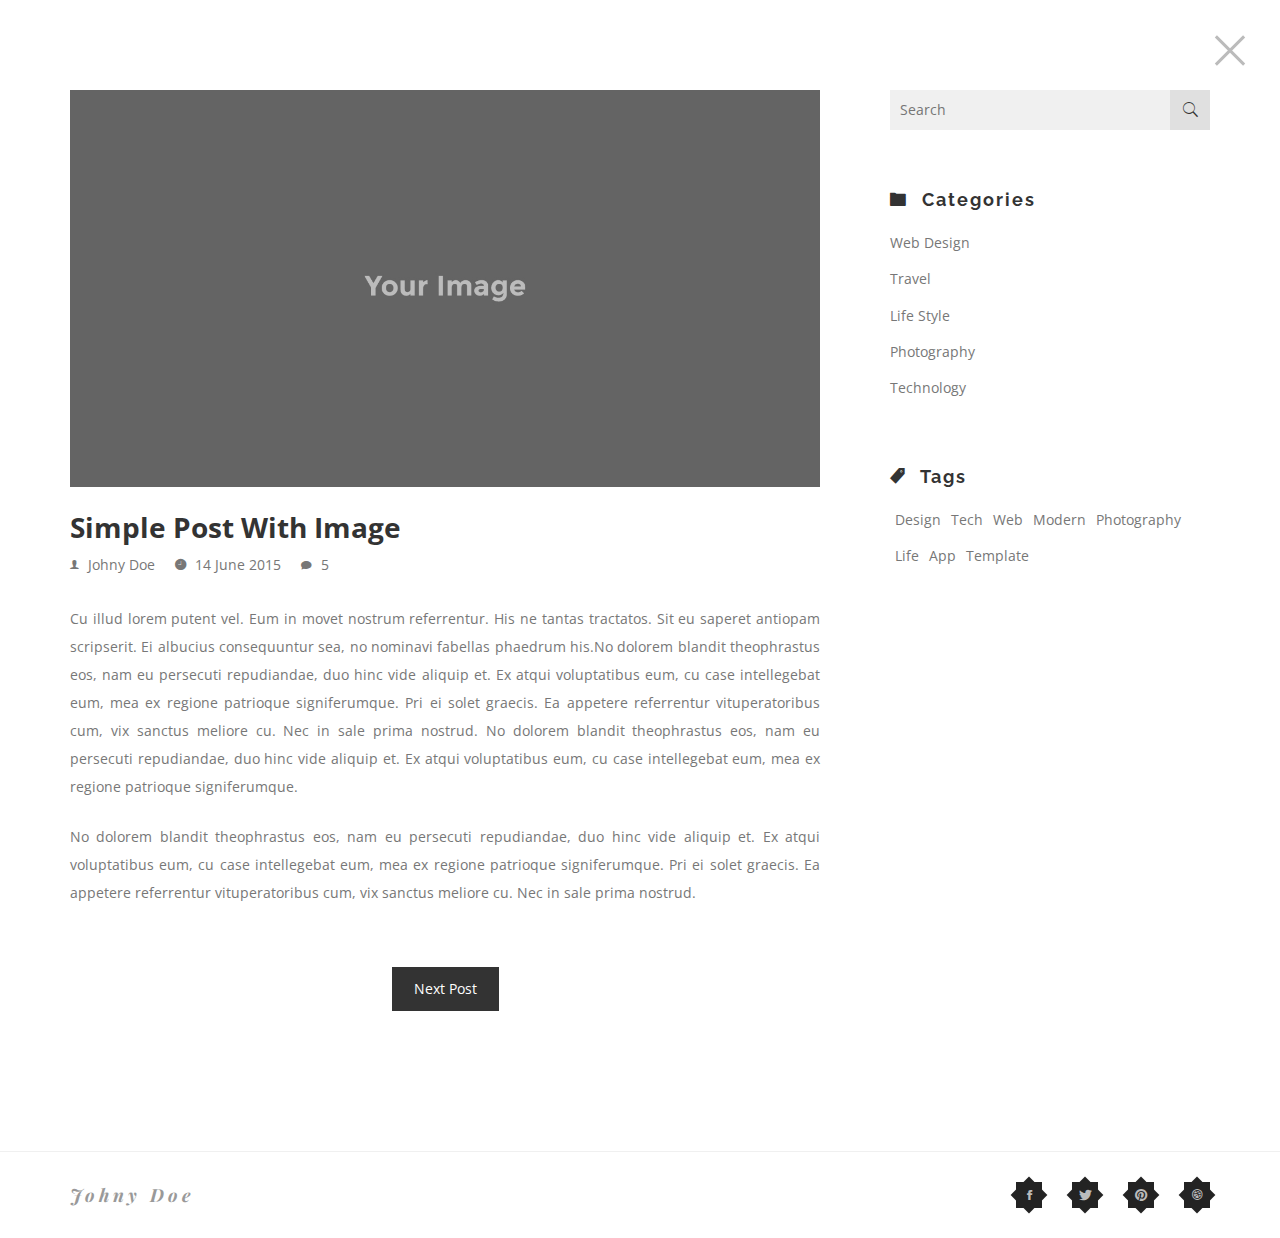
<file: post.html>
<!DOCTYPE html>
<html class='no-js' >
	
	<head>
		
		
		<meta charset="utf-8">
		<meta http-equiv="X-UA-Compatible" content="IE=edge">
		<meta name="viewport" content="width=device-width, initial-scale=1">
		<!-- The above 3 meta tags *must* come first in the head; any other head content must come *after* these tags -->
	
		
		<title>Symp - Personal Resume/CV HTML Template</title>
		
		<!--[if lt IE 9]>
		  <script src="//html5shim.googlecode.com/svn/trunk/html5.js"></script>
		<![endif]-->

		
		<link rel='stylesheet' type='text/css' href='bootstrap/css/bootstrap.min.css' >
		<link rel='stylesheet' type='text/css' href='css/ionicons.min.css' >
		<link rel='stylesheet' type='text/css' href='css/owl.carousel.css' >
		<link rel='stylesheet' type='text/css' href='css/owl.theme.css' >
		<link rel='stylesheet' type='text/css' href='css/owl.transitions.css' >
		<link rel='stylesheet' type='text/css' href='css/magnific-popup.css' >
		<link rel='stylesheet' type='text/css' href='css/style.css' >
		<link rel='stylesheet' type='text/css' href='css/color-default.css' >
		
		
	</head>
	
	<body >
		
		
		<!--close button-->
		<a href='index.html' class='close-btn' >
			<span></span>
			<span></span>
		</a>
		<!--/close button-->
		
		
		<div id='preloader' >
		
			<div class='loader' >
				<img src='img/load.gif' alt='symp' >
			</div>
			
		</div>
		
		
		<div id='wrapper' >
			
			<section id='post' class='blog-page blog-section' >
				
				<div class='posts-block section-block' >
					
					<div class='container' >
						
						<div class='row' >
							
							<div class='col-md-8' >
								
								<div class='post' >
									
									<div class='media' >
										<img src='img/bg3.jpg' alt='symp' >
									</div>
									
									<div class='content' >
										
										<h4>
											<a href='#' >
												Simple Post With Image
											</a>
										</h4>
										
										<ul class='post-icons' >
											
											<li>
												<i class='ion-ios-person' ></i>
												<span>Johny Doe</span>
											</li>
											
											<li>
												<i class='ion-ios-clock' ></i>
												<span>14 June 2015</span>
											</li>
											
											<li>
												<i class='ion-ios-chatbubble' ></i>
												<span>5</span>
											</li>
											
											
											
										</ul>
										
										<p>
											Cu illud lorem putent vel. Eum in movet nostrum referrentur. His ne tantas tractatos. Sit eu saperet antiopam scripserit. Ei albucius consequuntur sea, no nominavi fabellas phaedrum his.No dolorem blandit theophrastus eos, nam eu persecuti repudiandae, duo hinc vide aliquip et. Ex atqui voluptatibus eum, cu case intellegebat eum, mea ex regione patrioque signiferumque. Pri ei solet graecis. Ea appetere referrentur vituperatoribus cum, vix sanctus meliore cu. Nec in sale prima nostrud.
											No dolorem blandit theophrastus eos, nam eu persecuti repudiandae, duo hinc vide aliquip et. Ex atqui voluptatibus eum, cu case intellegebat eum, mea ex regione patrioque signiferumque.
										</p>
										<p>
											No dolorem blandit theophrastus eos, nam eu persecuti repudiandae, duo hinc vide aliquip et. Ex atqui voluptatibus eum, cu case intellegebat eum, mea ex regione patrioque signiferumque. Pri ei solet graecis. Ea appetere referrentur vituperatoribus cum, vix sanctus meliore cu. Nec in sale prima nostrud.
										</p>
										
									</div>
									
								</div>
								
								<div class='post-more' >
									<a href='#' class='more-link' >
										Next Post
									</a>
								</div>
								
							</div>
							
							<div class='col-md-4' >
								
								<div class='sidebar' >
									
									<div class='sidebar-widget' >
										
										<div class='search-box' >
											
											<input type='text' placeholder='Search' class='search-input' >
											
											<a class='search-btn' href='#' >
												<i class='ion-ios-search' ></i>
											</a>
											
										</div>
										
									</div>
									
									<div class='sidebar-widget' >
										<div class='categories-widget' >
										
											<div class='widget-header' >
												<h4>
													<i class='ion-ios-folder' ></i> Categories
												</h4>
											</div>
											
											<ul class='sidebar-list' >
												
												<li>
													<a href='#' >Web Design</a>
												</li>
												
												<li>
													<a href='#' >Travel</a>
												</li>
												
												<li>
													<a href='#' >Life Style</a>
												</li>
												
												<li>
													<a href='#' >Photography</a>
												</li>
												
												<li>
													<a href='#' >Technology</a>
												</li>
												
												
												
											</ul>
										
										</div>
									</div>
									
									<div class='sidebar-widget' >
										<div class='widget-header' >
											<h4>
												<i class='ion-ios-pricetag' ></i>
												Tags
											</h4>
										</div>
										
										<ul class='sidebar-list list-inline' >
											<li>
												<a href='#' >Design</a>
											</li>
											<li>
												<a href='#' >Tech</a>
											</li>
											<li>
												<a href='#' >Web</a>
											</li>
											<li>
												<a href='#' >Modern</a>
											</li>
											<li>
												<a href='#' >Photography</a>
											</li>
											<li>
												<a href='#' >Life</a>
											</li>
											<li>
												<a href='#' >App</a>
											</li>
											<li>
												<a href='#' >Template</a>
											</li>
											
										</ul>
										
									</div>
									
								</div>
								
							</div>
							
						
						</div>
						
					</div>
					
				</div>
				
				
				<div class='footer bg-lightgray section-block' >
					
					<div class='container' >
						
						<div class='row' >
							
							<div class='col-md-6 text-left' >
								<h4>Johny Doe</h4>
							</div>
							
							<div class='col-md-6 text-right' >
								<ul class='footer-social' >
									<li>
										<a href='#' >
											<i class='ion-social-facebook' ></i>
										</a>
									</li>
									<li>
										<a href='#' >
											<i class='ion-social-twitter' ></i>
										</a>
									</li>
									<li>
										<a href='#' >
											<i class='ion-social-pinterest' ></i>
										</a>
									</li>
									<li>
										<a href='#' >
											<i class='ion-social-dribbble' ></i>
										</a>
									</li>
								</ul>
							</div>
							
						</div>
						
						
					</div>
					
				</div>
				
				
			</section>
			
		</div>
		
		<script src='js/jquery.min.js' ></script>
		<script src='js/jquery.stellar.min.js' ></script>
		<script src='js/modernizr.js' ></script>
		<script src='js/owl.carousel.min.js' ></script>
		<script src='js/jquery.shuffle.min.js' ></script>
		<script src='js/jquery.magnific-popup.min.js' ></script>
		<script src='js/validator.min.js' ></script>
		<script src='js/smoothscroll.js' ></script>
		<script src='js/script.js' ></script>
		
	</body>
	
</html>
</file>
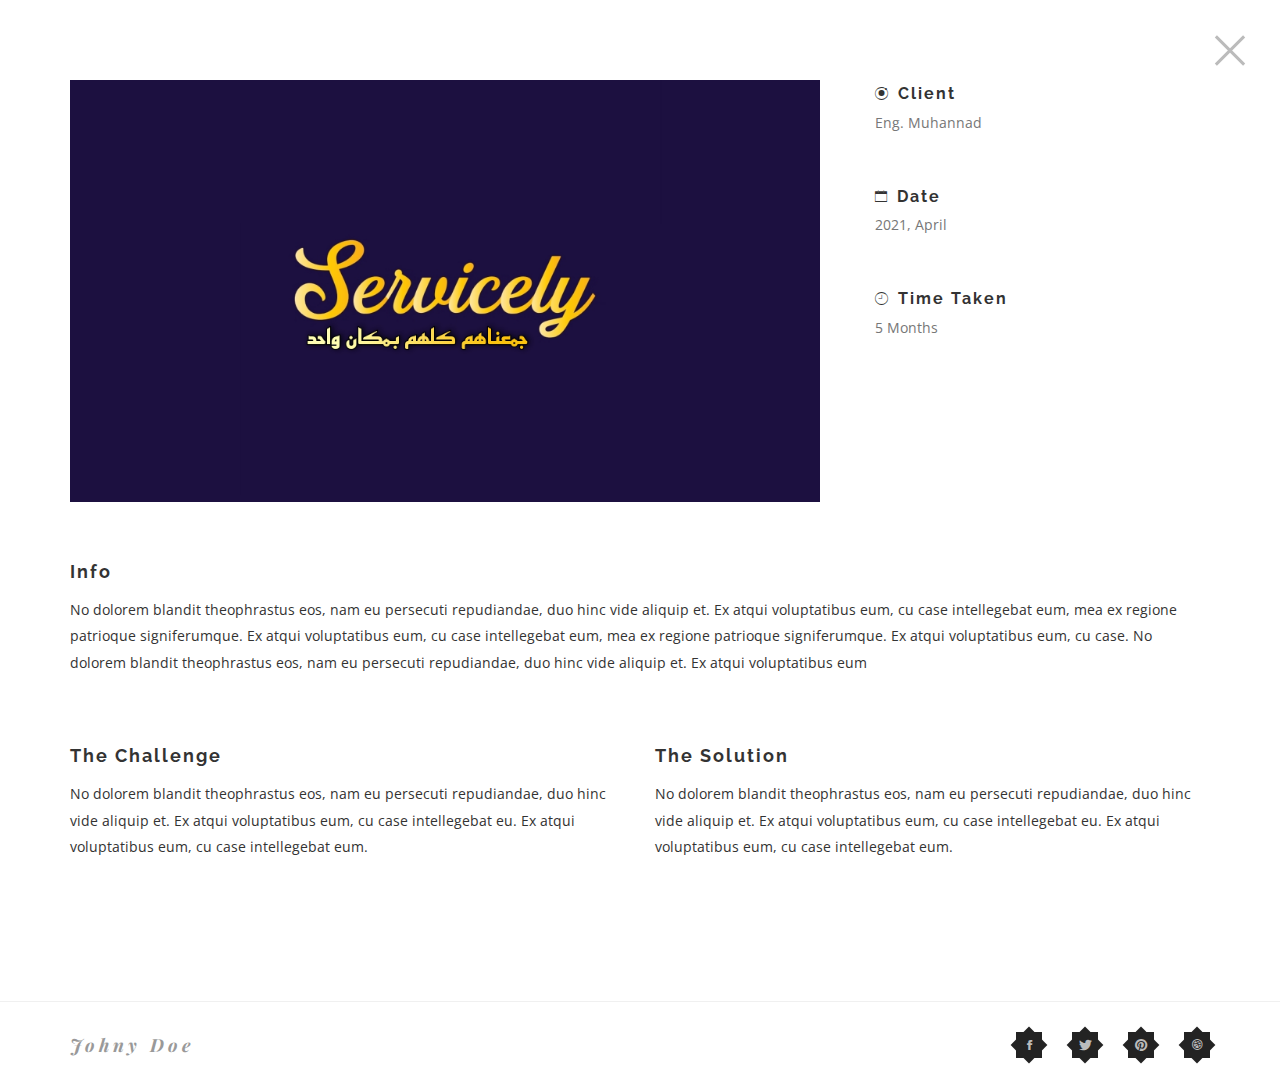
<file: work.html>
<!DOCTYPE html>
<html class='no-js' >
	
	<head>
		
		
		<meta charset="utf-8">
		<meta http-equiv="X-UA-Compatible" content="IE=edge">
		<meta name="viewport" content="width=device-width, initial-scale=1">
		<!-- The above 3 meta tags *must* come first in the head; any other head content must come *after* these tags -->
	
		<title>Symp - Personal Resume/CV HTML Template</title>
		
		<!--[if lt IE 9]>
		  <script src="//html5shim.googlecode.com/svn/trunk/html5.js"></script>
		<![endif]-->

		
		<link rel='stylesheet' type='text/css' href='bootstrap/css/bootstrap.min.css' >
		<link rel='stylesheet' type='text/css' href='css/ionicons.min.css' >
		<link rel='stylesheet' type='text/css' href='css/owl.carousel.css' >
		<link rel='stylesheet' type='text/css' href='css/owl.theme.css' >
		<link rel='stylesheet' type='text/css' href='css/owl.transitions.css' >
		<link rel='stylesheet' type='text/css' href='css/style.css' >
		<link rel='stylesheet' type='text/css' href='css/color-default.css' >
		
		
	</head>
	
	<body>
		
		
		<!--close button-->
		<a href='index.html' class='close-btn' >
			<span></span>
			<span></span>
		</a>
		<!--/close button-->
		
		
		<!--preloader-->
		<div id='preloader' >
		
			<div class='loader' >
				<img src='img/load.gif' alt='symp' >
			</div>
			
		</div>
		<!--/preloader-->
		
		
		<div id='wrapper' >
			
			<section class='single-work' >
				
				<div class='container' >
					
					
					<div class='row' >
						
						<div class='col-md-8' >
							
							<img src='img/bg0.jpg' alt='symp' >
						
						</div>
						
						
						<div class='col-md-4' >
							
							<ul class='work-info' >
								
								<li>
									
									<h4><i class='ion-ionic' ></i>Client</h4>
									
									<p>Eng. Muhannad</p>
									
								</li>
								
								<li>
									
									<h4><i class='ion-ios-calendar-outline' ></i>Date</h4>
									
									<p>2021, April</p>
									
								</li>
								
								
								
								<li>
									
									<h4><i class='ion-ios-clock-outline' ></i>Time Taken</h4>
									
									<p>5 Months</p>
									
								</li>
								
								
								
								
								
								
							</ul>
							
						</div>
						
						
						
					</div>
					
					
					<div class='work-content' >
						
						<div class='block' >
							
							<h4>Info</h4>
							
							<p>
								No dolorem blandit theophrastus eos, nam eu persecuti repudiandae, duo hinc vide aliquip et. Ex atqui voluptatibus eum, cu case intellegebat eum, mea ex regione patrioque signiferumque. Ex atqui voluptatibus eum, cu case intellegebat eum, mea ex regione patrioque signiferumque. Ex atqui voluptatibus eum, cu case. No dolorem blandit theophrastus eos, nam eu persecuti repudiandae, duo hinc vide aliquip et. Ex atqui voluptatibus eum
							</p>
							
						</div>
						
						<div class='block row' >
							
							
							<div class='col-md-6' >
								
								<h4>The Challenge</h4>
								
								<p>
									No dolorem blandit theophrastus eos, nam eu persecuti repudiandae, duo hinc vide aliquip et. Ex atqui voluptatibus eum, cu case intellegebat eu. Ex atqui voluptatibus eum, cu case intellegebat eum.
								</p>
								
							</div>
							
							
							<div class='col-md-6' >
								
								<h4>The Solution</h4>
								
								<p>
									No dolorem blandit theophrastus eos, nam eu persecuti repudiandae, duo hinc vide aliquip et. Ex atqui voluptatibus eum, cu case intellegebat eu. Ex atqui voluptatibus eum, cu case intellegebat eum.
								</p>
								
							</div>
							
							
							
							
						</div>
						
					</div>
					
					
				</div>
				
			</section>
			
			
			<div class='footer bg-lightgray section-block' >
				
				<div class='container' >
					
					<div class='row' >
						
						<div class='col-md-6 text-left' >
							<h4>Johny Doe</h4>
						</div>
						
						<div class='col-md-6 text-right' >
							<ul class='footer-social' >
								<li>
									<a href='#' >
										<i class='ion-social-facebook' ></i>
									</a>
								</li>
								<li>
									<a href='#' >
										<i class='ion-social-twitter' ></i>
									</a>
								</li>
								<li>
									<a href='#' >
										<i class='ion-social-pinterest' ></i>
									</a>
								</li>
								<li>
									<a href='#' >
										<i class='ion-social-dribbble' ></i>
									</a>
								</li>
							</ul>
						</div>
						
					</div>
					
					
				</div>
				
			</div>
			
			
			
		</div>
		
		<script src='js/jquery.min.js' ></script>
		<script src='js/jquery.stellar.min.js' ></script>
		<script src='js/modernizr.js' ></script>
		<script src='js/owl.carousel.min.js' ></script>
		<script src='js/jquery.shuffle.min.js' ></script>
		<script src='js/jquery.magnific-popup.min.js' ></script>
		<script src='js/validator.min.js' ></script>
		<script src='js/smoothscroll.js' ></script>
		<script src='js/script.js' ></script>
		
	</body>
	
</html>
</file>
<file: css/style.css>
/*=======================================================================
	
	Item Name 		|		Symp - Responsive One Page VCard/Resume Template
	
	Author Name		|		Noman Ali Samejo
	
-------------------------------------------------------------------------
	CSS Structure
-------------------------------------------------------------------------
	
	01- General CSS
	02- Preloader
	03- Front Section
	04- About Section
	05- Resume Section
	06- Services Section
	07- Blog Section
	08- Portfolio Section
	09- Contact Section
	10- Work Page
	11- Single Post Page
	12- Responsive CSS
	
	*Colors are in separate files.
	
=======================================================================*/






/*Importing Google Fonts */
@import url(https://fonts.googleapis.com/css?family=Raleway:400,700,600,300|Playfair+Display:700italic,400italic|Crimson+Text:400italic,600italic|Open+Sans:400,700);

/*=======================================================================
	General CSS
=======================================================================*/
*{
	margin:0;
	padding:0;
	outline:none;
	font-family: Open Sans, sans-serif;
}
h1, h2, h3, h4, h5, h6,
.h1, .h2, .h3, .h4, .h5, .h6{
	font-weight:bold;
	font-family: Raleway, sans-serif;
}
::-webkit-scrollbar{
	height:10px;
	width:10px;
	background:#FFF;
}
::-webkit-scrollbar-thumb{
	background:#BBB;
	border:solid 2px #FFF;
}
::-webkit-scrollbar-thumb:hover{
	background:#888;
}
::-moz-scrollbar{
	height:10px;
	width:10px;
	background:#FFF;
}
::-moz-scrollbar-thumb{
	background:#BBB;
	border:solid 2px #FFF;
}
::-moz-scrollbar-thumb:hover{
	background:#888;
}
img{
	max-width:100%;
}
.parallax{
	background-size:cover;
}


body.section-show{
	overflow:hidden;
}
body a.close-btn,
body.section-show .close-btn{
	opacity:1;
	z-index:100;
	-webkit-transition:opacity .4s 1.2s ease, background .3s ease;
	-moz-transition:opacity .4s 1.2s ease, background .3s ease;
	transition:opacity .4s 1.2s ease, background .3s ease;
	overflow:hidden;
}
.close-btn{
	position:fixed;
	height:64px;
	width:64px;
	cursor:pointer;
	display:block;
	top:18px;
	right:18px;
	opacity:0;
	z-index:-99;
}
.close-btn > span{
	height:3px;
	width:40px;
	background:#BBB;
	position:absolute;
	top:50%;
	left:50%;
	margin-left:-20px;
	margin-top:-1.5px;
}
.close-btn > span:before{
	content: ' ';
	position:absolute;
	top:0;
	width:0;
	height:inherit;
	background:#232323;
}
.close-btn > span:nth-of-type(1){
	-webkit-transform:rotate(45deg);
	-moz-transform:rotate(45deg);
	-ms-transform:rotate(45deg);
	-o-transform:rotate(45deg);
	transform:rotate(45deg);
}
.close-btn > span:nth-of-type(2){
	-webkit-transform:rotate(-45deg);
	-moz-transform:rotate(-45deg);
	-ms-transform:rotate(-45deg);
	-o-transform:rotate(-45deg);
	transform:rotate(-45deg);
}
.close-btn > span:nth-of-type(1):before{
	left:0;
}
.close-btn > span:nth-of-type(2):before{
	right:0;
}
.close-btn:hover > span{
	background:transparent;
}
.close-btn:hover > span:before{
	-webkit-transition:all .3s ease;
	-moz-transition:all .3s ease;
	transition:all .3s ease;
	width:100%;
}
.close-btn:hover > span:nth-of-type(2):before{
	-webkit-transition-delay:.3s;	
	-moz-transition-delay:.3s;	
	transition-delay:.3s;	
}
.section-header h2{
	font-size:32px;
	letter-spacing:6px;
	color:#333;
	margin-top:0;
	margin-bottom:35px;
	font-weight:300;
}
.section-header p{
	margin-top:30px;
	line-height:1.7em;
	color:#8A8A8A;
	font-size:16px;
}
#wrapper{
	overflow-x:hidden;
}
.front-section{
	background-color: #333;
}
.section{
	position:fixed;
	left:0;
	right:0;
	top:0;
	bottom:0;
	border:solid 4px #BBB;
	padding-top:100px;
	z-index:-9;
	background:#FFF;
	overflow-y:auto;
	opacity:0;
	visibility:hidden;
	transition: all .3s ease;
}
body.section-show .section.active{
	-webkit-transition:opacity .4s 1.2s ease;
	-moz-transition:opacity .4s 1.2s ease;
	transition:opacity .4s 1.2s ease;
	z-index:99;
	opacity:1;
	visibility:visible;
}
.bg-lightgray{
	background:#F5F5F5;
}
.footer{
	padding:30px 0;
	background:#FFF;
	border-top:solid 1px #F0F0F0;
}
.footer h4{
	font-size:18px;
	letter-spacing:4px;
	margin:0;
	margin-top:3.5px;
	font-style:italic;
	font-family:'Playfair Display', serif;
	color:#999;
}
.footer-social{
	margin:0;
	padding:0;
	list-style:none;
	font-size:0;
}
.footer-social > li{
	display:inline-block;
	*display:inline;
	*zoom:1;
	margin-left:30px;
	background:#232323;

	
}
.footer-social > li > a{
	text-decoration:none;
	height:26px;
	width:26px;
	line-height:26px;
	vertical-align:middle;
	/* -webkit-transform:rotate(45deg); */
	/* -moz-transform:rotate(45deg); */
	/* -ms-transform:rotate(45deg); */
	/* -o-transform:rotate(45deg); */
	transform:rotate(45deg);
	-webkit-transition:all .3s ease-in-out;
	-moz-transition:all .3s ease-in-out;
	transition:all .3s ease-in-out;
	display:block;
	text-align:center;
	color:#BBB;
	background:#232323;
	font-size:0;
}
.footer-social > li > a > i{
	/* -webkit-transform:rotate(-45deg); */
	/* -moz-transform:rotate(-45deg); */
	/* -ms-transform:rotate(-45deg); */
	/* -o-transform:rotate(-45deg); */
	transform:rotate(-45deg);
	display:inline-block;
	*display:inline;
	*zoom:1;
	line-height:inherit;
	width:inherit;
	height:inherit;
	vertical-align:middle;
	background:#232323;
}
.footer-social > li > a > i:before{
	font-size:14px;
	line-height:1em;
	vertical-align:middle;
	
}
.footer-social > li > a:hover{
	background:#232323;
	color:#FFF;
}
.section-block > .container,
.section-block{
	position:relative;
}
.section-block{
	overflow:hidden;
}

/*=======================================================================
	Preloader
=======================================================================*/
.js #preloader{
	position:fixed;
	top:0;
	left:0;
	right:0;
	bottom:0;
	background:#FFF;
	z-index:199;
	-webkit-transition:all 2s ease;
	-moz-transition:all 2s ease;
	transition:all 2s ease;
}
.js #preloader .loader{
	position:absolute;
	top:50%;
	left:50%;
	-webkit-transform:translate(-50%, -50%);	
	-moz-transform:translate(-50%, -50%);	
	-ms-transform:translate(-50%, -50%);	
	-o-transform:translate(-50%, -50%);	
	transform:translate(-50%, -50%);	
}
.js body.loaded #preloader{
	-webkit-transform:scale(.6) translateY(-100%);
	-moz-transform:scale(.6) translateY(-100%);
	-ms-transform:scale(.6) translateY(-100%);
	-o-transform:scale(.6) translateY(-100%);
	transform:scale(.6) translateY(-100%);
	opacity:0;
	visibility:hidden;
	z-index:-1;
}
.no-js #preloader{
	display:none;
}

.divider-draft{
	position:relative;
	height:2px;
	background:#333;
	width:40px;
	display:block;
	margin:15px 0;
}
.divider-draft:before,
.divider-draft:after{
	content: ' ';
	width:25px;
	height:1px;
	background:#333;
	position:absolute;
	left:0;
}
.divider-draft.center{
	margin:auto;
}
.divider-draft.center:before,
.divider-draft.center:after{
	right:0;
	margin:auto;
}
.divider-draft:before{
	top:-6px;
}
.divider-draft:after{
	bottom:-6px;
}

/*=======================================================================
	Front Section
=======================================================================*/
body.section-show .transition-mask{
	position:absolute;
	top:260px;
	height:500px;
	width:500px;
	left:0;
	right:0;
	margin:auto;
	z-index:22;
	transform:rotate(45deg);
	overflow:hidden;
	-webkit-animation: fill2 .8s .4s both ease;
	-moz-animation: fill2 .8s .4s both ease;
	animation: fill2 .8s .4s both ease;
}
body .transition-mask:before{
	content: ' ';
	position:absolute;
	bottom:0;
	right:0;
	height:100%;
	width:100%;
}
body.section-show .transition-mask:before{
	-webkit-animation: fill .4s both ease;
	-moz-animation: fill .4s both ease;
	animation: fill .4s both ease;
	background:#CCC;
}

@-webkit-keyframes fill2{
	0%{
		transform:rotate(45deg);
	}
	100%{
		z-index:50;
		transform:rotate(0deg);
		height:100%;
		width:100%;
		top:0;
		bottom:auto;
	}
}
@keyframes fill2{
	0%{
		-webkit-transform:rotate(45deg);
		-moz-transform:rotate(45deg);
		-ms-transform:rotate(45deg);
		-o-transform:rotate(45deg);
		transform:rotate(45deg);
	}
	100%{
		z-index:50;
		-webkit-transform:rotate(0deg);
		-moz-transform:rotate(0deg);
		-ms-transform:rotate(0deg);
		-o-transform:rotate(0deg);
		transform:rotate(0deg);
		height:100%;
		width:100%;
		top:0;
		bottom:auto;
	}
}



@-webkit-keyframes fill{
	0%{
		width:0%;
	}
	100%{
		width:100%;
	}
}

@keyframes fill{
	0%{
		width:0%;
	}
	100%{
		width:100%;
	}
}



.front-section{
	padding-top:60px;
	padding-bottom:200px;
	position:relative;
}
.front-heading{
	text-align:center;
	margin-top:190px;
}
.front-heading > h2{
	font-size:55px;
	font-weight:lighter;
	letter-spacing:15px;
	position:relative;
	position:relative;
	line-height:1em;
	display:inline-block;
	*display:inline;
	*zoom:1;
	z-index:10;
	color:#999;
	font-family: 'Playfair Display', serif;
	font-style:italic;
}

.front-person-img{
	width:450px;
	height:420px;
	overflow:hidden;
	background:#F0F0F0;
	position:relative;
	z-index:15;
	-webkit-transition:height .5s .3s ease, transform .5s .8s ease;
	-moz-transition:height .5s .3s ease, transform .5s .8s ease;
	transition:height .5s .3s ease, transform .5s .8s ease;
	margin: 200px auto;
	margin-bottom:0;
	/* -webkit-transform:rotate(45deg); */
	/* -moz-transform:rotate(45deg); */
	/* -ms-transform:rotate(45deg); */
	/* -o-transform:rotate(45deg); */
	/* transform:rotate(45deg); */
	border-radius:0;
}
.front-person-img > img{
	max-width:inherit;
	width:450px;
	height:420px;
	/* vertical-align:bottom; */
	/* -webkit-transform:rotate(-45deg) translateY(40px); */
	/* -moz-transform:rotate(-45deg) translateY(40px); */
	/* -ms-transform:rotate(-45deg) translateY(40px); */
	/* -o-transform:rotate(-45deg) translateY(40px); */
	/* transform: translateY(90px); */
	
}

.front-person-titles{
	position:relative;
	z-index:10;
	height:500px;
	width:500px;
	margin:auto;
	margin-top:-500px;
	/* -webkit-transform:rotate(45deg); */
	/* -moz-transform:rotate(45deg); */
	/* -ms-transform:rotate(45deg); */
	/* -o-transform:rotate(45deg); */
	/* transform:rotate(45deg); */
}
.front-person-titles > span{
	position:absolute;
	z-index:5;
	display:block;
	width:100%;
	font-family:Hind, sans-serif;
	color:#CCC;
	text-align:center;
	font-size:24px;
	letter-spacing:25px;
	line-height:1em;
	text-transform:lowercase;
}
.front-person-titles > .t1{
	left:5px;
	bottom:0;
	-webkit-transform:rotate(-90deg) translateY(-100%);
	-moz-transform:rotate(-90deg) translateY(-100%);
	-ms-transform:rotate(-90deg) translateY(-100%);
	-o-transform:rotate(-90deg) translateY(-100%);
	transform:rotate(-90deg) translateY(-100%);
	-webkit-transform-origin:0% 0%;
	-moz-transform-origin:0% 0%;
	-ms-transform-origin:0% 0%;
	-o-transform-origin:0% 0%;
	transform-origin:0% 0%;
}
.front-person-titles > .t2{
	top:5px;
	left:0;
	-webkit-transform:translateY(-100%);
	-moz-transform:translateY(-100%);
	-ms-transform:translateY(-100%);
	-o-transform:translateY(-100%);
	transform:translateY(-100%);
}
.front-person-titles > .t3{
	left:0;
	bottom:5px;
	-webkit-transform:translateY(120%) rotate(180deg);
	-moz-transform:translateY(100%) rotate(180deg);
	-ms-transform:translateY(100%) rotate(180deg);
	-o-transform:translateY(100%) rotate(180deg);
	transform:translateY(200%) rotate(180deg);
}


.front-person-links{
	margin:auto;
	width:500px;
	height:500px;
	margin-top:-500px;
	z-index:25;
	/* -webkit-transform: rotate(45deg); */
	/* -moz-transform: rotate(45deg); */
	/* -ms-transform: rotate(45deg); */
	/* -o-transform: rotate(45deg); */
	/* transform: rotate(45deg); */
	position:relative;
}

.front-person-links > ul > li{
	display:block;
}
.front-person-links > ul{
	font-size:0;
	z-index:99;
	position:absolute;
	text-align:left;
	white-space:nowrap;
	left:100%;
	top:50%;
	-webkit-transform:translateY(-50%);
	-moz-transform:translateY(-50%);
	-ms-transform:translateY(-50%);
	-o-transform:translateY(-50%);
	transform:translateY(-50%);
	margin:0;
	padding:0;
	list-style:none;
	margin-left:-15px;
}
.front-person-links > ul > li > a{
	font-weight:bold;
	display:block;
	font-size:14px;
	padding:25px 0;
	cursor:pointer;
	-webkit-transition:all .3s ease;
	-moz-transition:all .3s ease;
	transition:all .3s ease;
	position:relative;
	color:#999;
	text-align:left;
	text-transform:uppercase;
	letter-spacing:3px;
	text-decoration:none;
	line-height:1em;
}
.front-person-links > ul > li > a:before,
.front-person-links > ul > li > a:after{
	content: ' ';
	height:6px;
	width:15px;
	background:#CCC;
	display:inline-block;
	*display:inline;
	*zoom:1;
	vertical-align:middle;
	margin-right:15px;
	font-size:0;
	-webkit-transition:all .3s ease;
	-moz-transition:all .3s ease;
	transition:all .3s ease;
	display:none;
}
.front-person-links > ul > li > a:after{
	margin-left:15px;
	margin-right:0;
	display:none;
}
.front-person-links > ul > li > a:hover{
	color: #CCC;
}
.front-person-links > ul > li > a:hover:after,
.front-person-links > ul > li > a:hover:before{
	width:25px;
	background:#999;
}


/*=======================================================================
	About Section
=======================================================================*/
.about-section{
	padding-top:0;
	/* background-color: #232323; */
}
.about-icons{
	padding-top:110px;
	padding-bottom:0px;
}
.basic-info{
	padding-top:100px;
	padding-bottom:100px;
	position:relative;
	border-bottom:solid 1px #F0F0F0;
}
.basic-info .section-header{
	margin-bottom:80px;
}
.about-info > p{
	line-height:1.8em;
	margin-top:-.4em;
}
.about-person-img{
	text-align:center;
}
.about-person-img > img{
	max-width:100%;
}
.info-list{
	list-style:none;
	padding:0;
	margin:0;
	position:relative;
	z-index:10;
	margin-top:20px;
	margin-bottom:60px;
}
.info-list:before,
.info-list:after{
	content:' ';
	display:table;
}
.info-list:after{
	clear:both;
}
.info-list > li{
	margin-bottom:20px;
	float:left;
	width:25%;
}
.info-list > li > .inner{
	padding:15px 0;
}
.info-list > li > *{
	line-height:1em;
	margin:0;
}
.info-list > li > .inner > h4{
	font-size:13px;
	letter-spacing:4px;
	margin-right:16px;
	margin-bottom:8px;
	display:block;
	color:#333;
}
.info-list > li > .inner > p{
	font-size:16px;
	color:#777;
	display:block;
}
.funfacts-block{
	padding-top:60px;
	padding-bottom:20px;
	background-image:url(../img/bg-funfacts.jpg);
	background-size:cover;
	background-attachment:fixed;
}
.funfact{
	position:relative;
	text-align:center;
	margin-bottom:40px;
}
.funfact:after{
	content: ' ';
	position:absolute;
	height:16px;
	width:16px;
	right:-10px;
	top:50%;
	margin-top:-10px;
	border:solid 1px #FFF;
	-webkit-transform:rotate(45deg);
	-moz-transform:rotate(45deg);
	-ms-transform:rotate(45deg);
	-o-transform:rotate(45deg);
	transform:rotate(45deg);
	opacity:.4;
	filter:Alpha(opacity=40);
}
.funfact:last-of-type:after{
	display:none;
}
@media (max-width: 992px){
	.funfact:nth-of-type(2):after{
		display:none;
	}	
}
@media (max-width: 768px){
	.funfact:after{
		display:none;
	}	
}

.funfact > .content > h4{
	margin:0;
	color:#FFF;
	font-size:55px;
	margin-bottom:5px;
}
.funfact > .content > p{
	color:#FFF;
	letter-spacing:2px;
	margin-bottom:0;
	font-size:13px;
	opacity:.8;
}
.testimonials-block{
	padding:100px 0;
}
.testimonials-block .section-header{
	margin-bottom:45px;
}
.testimonials-slider{
	position:relative;
}
.testimonial{
	text-align:center;
}
.testimonial > p{
	font-size:22px;
	line-height:1.6em;
	color:#777;
	font-family:crimson text, serif;
	font-weight:lighter;
	font-style:italic;
}
.testimonial > .author{
	margin-top:45px;
}
.testimonial > .author > h4{
	margin:0;
	text-transform:uppercase;
	letter-spacing:2px;
	font-size:14px;
}
.testimonial > .author > p{
	color:#777;
}
.testimonials-slider .owl-controls{
	margin-top:27px;
}
.testimonials-slider .owl-controls > .owl-pagination > .owl-page > span{
	height:16px;
	width:16px;
	border-radius:0;
	border:solid 1px #232323;
	-webkit-transform:rotate(-45deg);
	-moz-transform:rotate(-45deg);
	-ms-transform:rotate(-45deg);
	-o-transform:rotate(-45deg);
	transform:rotate(-45deg);
	margin:11px;
	background:transparent;
	opacity:.6;
	-webkit-transition:all .3s ease;
	-moz-transition:all .3s ease;
	transition:all .3s ease;
}
.testimonials-slider .owl-controls > .owl-pagination > .owl-page.active > span,
.testimonials-slider .owl-controls > .owl-pagination > .owl-page:hover > span{
	background:#232323;
	opacity:.8;
}
.testimonials-slider .owl-controls > .owl-pagination > .owl-page.active > span{
	opacity:1;
}
/*=======================================================================
	Resume Section
=======================================================================*/
.timeline-block{
	padding-bottom:100px;
}
.timeline-block .timeline{
	padding-bottom:90px;
	margin-top:100px;
}
.timeline{
	position:relative;
	list-style:none;
	margin:0;
}
.timeline:before{
	content: ' ';
	position:absolute;
	top:0;
	left:50%;
	margin-left:-1px;
	height:100%;
	width:2px;
	background:#BBB;
	border-radius: 0 0 5px 5px;
}
.timeline > li:before,
.timeline > li:after{
	content: ' ';
	display:table;
}
.timeline > li:after{
	clear:both;
}
.timeline > li > .timeline-desc{
	float:right;
}
.timeline > li > .timeline-desc > h4{
	font-size:14px;
	letter-spacing:2px;
	margin-top:0;
}
.timeline > li > .timeline-content{
	float:left;
	text-align:right;
	position:relative;
}
.timeline > li.inverse > .timeline-content{
	float:right;
	text-align:left;
}
.timeline > li.inverse > .timeline-desc{
	float:left;
	text-align:right;
}
.timeline > li{
	margin:70px 0;
	position:relative;
}
.timeline > li:not(.timeline-header):before{
	content: ' ';
	position:absolute;
	top:0;
	left:50%;
	height:11px;
	width:11px;
	-webkit-transform:translateX(-50%) rotate(45deg);
	-moz-transform:translateX(-50%) rotate(45deg);
	-ms-transform:translateX(-50%) rotate(45deg);
	-o-transform:translateX(-50%) rotate(45deg);
	transform:translateX(-50%) rotate(45deg);
	background:#232323;
}
.timeline > li > div{
	width:50%;
	padding:0 35px;
}
.timeline > li > .timeline-content > h4{
	margin-top:0;
	margin-bottom:7px;
	letter-spacing:2px;
	font-size:20px;
}
.timeline > li > .timeline-content > span{
	display:block;
	margin-bottom:15px;
	color:#BBB;
}
.timeline > li > .timeline-content > p{
	margin:0;
	line-height:1.7em;
	color:#777;
}
.timeline > li.timeline-header{
	background:#FFF;
	position:relative;
	z-index:10;
	text-align:center;
	margin-bottom:100px;
	margin-top:100px;
}
.timeline > li.timeline-header > h4{
	font-weight:bold;
	text-transform:uppercase;
	font-size:16px;
	display:inline-block;
	*display:inline;
	*zoom:1;
	position:relative;
	margin:0;
	letter-spacing:4px;
}
.timeline > li.timeline-header:first-of-type{
	margin-top:0;
}
.timeline > li.timeline-header > h4:before,
.timeline > li.timeline-header > h4:after{
	content: ' ';
	display:block;
	height:2px;
	background:#BBB;
	margin:0 -5px;
	margin-top:8px;
}
.timeline > li.timeline-header > h4:before{
	margin-top:0;
	margin-bottom:8px;
}
@media (max-width:992px){
	.timeline > li:before,
	.timeline:before{
		display:none;
	}
	.timeline > li > .timeline-desc{
		opacity:.5;
		text-align:right;
		float:left;
	}
	.timeline > li.inverse > .timeline-desc{
		text-align:left;
		float:right;
	}
	.timeline > li > div{
		width:85%;
		float:none;
		display:block;
		margin-left:auto;
		margin-right:auto;
	}
	.timeline > li > .timeline-content{
		text-align:right;
	}
}
.hobbies-block{
	padding-top:100px;
	padding-bottom:30px;
}
.hobbies-block .section-header{
	margin-bottom:100px;
}
.hobby{
	position:relative;
	text-align:center;
	margin-bottom:70px;
	-webkit-transition:all .3s ease-in-out;
	-moz-transition:all .3s ease-in-out;
	transition:all .3s ease-in-out;
}
.hobby > .icon{
	font-size:0;
	background:#232323;
	color:#FFF;
	-webkit-transform:rotate(45deg);
	-moz-transform:rotate(45deg);
	-ms-transform:rotate(45deg);
	-o-transform:rotate(45deg);
	transform:rotate(45deg);
	width:80px;
	height:80px;
	line-height:80px;
	margin:auto;
	margin-bottom:40px;
	-webkit-transition:all .3s ease-in-out;
	-moz-transition:all .3s ease-in-out;
	transition:all .3s ease-in-out;
	position:relative;
	top:0;
}
.hobby:hover > .icon{
	top:-15px;
	background:#232323;

}
.hobby > .icon > i{
	display:block;
	height:inherit;
	width:inherit;
	line-height:inherit;
	text-align:center;
	
	-webkit-transform:rotate(-45deg);
	-moz-transform:rotate(-45deg);
	-ms-transform:rotate(-45deg);
	-o-transform:rotate(-45deg);
	transform:rotate(-45deg);
	
}
.hobby > .icon > i:before{
	vertical-align:middle;
	font-size:45px;
	line-height:1em;
}
.hobby > h4{
	font-size:18px;
	letter-spacing:2px;
	margin-top:0;
	margin-top:2px;
}
.skills-block{
	padding:100px 0;
	padding-bottom:40px;
}
.skills-block .section-header{
	margin-bottom:80px;
}
.skill{
	position:relative;
	margin-bottom:60px;
}
.skill > h4{
	font-size:14px;
	margin-top:0;
	margin-bottom:5px;
	letter-spacing:2px;
	color:#232323;
}
.skill > .skill-bar{
	height:10px;
	background:#F0F0F0;
}
.skill > .skill-bar > .bar{
	background:#888;
	height:100%;
	width:0;
	position:relative;
}
.skill > .skill-bar > .bar > .percent{
	position:absolute;
	padding:4px 7px;
	background:#888;
	color:#FFF;
	bottom:100%;
	right:0;
	font-size:11px;
	margin-bottom:10px;
}
.skill > .skill-bar > .bar > .percent:after{
	content: ' ';
	position:absolute;
	border-bottom:solid 7px transparent;
	border-right:solid 7px #888;
	bottom:-7px;
	right:0;
}

/*=======================================================================
	Services Section
=======================================================================*/
.services-section .main-title{
	margin-bottom:80px;
}
.services-block{
	padding-top:50px;
	padding-bottom:0;
	border-bottom:solid 1px #F0F0F0;
}
.service{
	position:relative;
	text-align:center;
	margin-bottom:120px;
}
.service > .icon{
	-webkit-transform:rotate(45deg);
	-moz-transform:rotate(45deg);
	-ms-transform:rotate(45deg);
	-o-transform:rotate(45deg);
	transform:rotate(45deg);
	height:90px;
	width:90px;
	line-height:90px;
	vertical-align:middle;
	text-align:center;
	margin:auto;
	-webkit-transition:all .3s ease-in-out;
	-moz-transition:all .3s ease-in-out;
	transition:all .3s ease-in-out;
	font-size:0;
	background:#232323;
	color:#FFF;
	position:relative;
	top:0;
}
.service:hover > .icon{
	top:-15px;
}
.service > .icon > i:before{
	line-height:1em;
	vertical-align:middle;
	font-size:45px;
}
.service > .icon > i{
	display:inline-block;
	line-height:inherit;
	height:inherit;
	width:inherit;
	-webkit-transform:rotate(-45deg);
	-moz-transform:rotate(-45deg);
	-ms-transform:rotate(-45deg);
	-o-transform:rotate(-45deg);
	transform:rotate(-45deg);
}
.service > .content > h4{
	font-size:20px;
	margin-top:50px;
	margin-bottom:8px;
	letter-spacing:2px;
}
.service > .content > p{
	line-height:1.6em;
	color:#777;
}
.pricing-block{
	padding:120px 0;
}
.pricing-block .section-header{
	margin-bottom:90px;
}
.pricing-table{
	max-width:300px;
	margin:auto;
	background:#F4F4F4;
	padding:35px 0;
	-webkit-transition:all .3s ease;
	-moz-transition:all .3s ease;
	transition:all .3s ease;
}
.pricing-table > .header > h4{
	font-size:18px;
	text-transform:uppercase;
	margin:0;
}
.pricing-table > .header > .price{
	margin-bottom:30px;
	margin-top:30px;
}
.pricing-table > .header > .price > span{
	display:inline-block;
	*display:inline;
	*zoom:1;
	line-height:1em;
}
.pricing-table > .header > .price > .currency{
	vertical-align:top;
	margin-top:12px;
}
.pricing-table > .header > .price > .amount{
	font-weight:bold;
	font-size:80px;
}
.pricing-table > .header > .price > .period{
	text-transform:uppercase;
	letter-spacing:2px;
	font-size:12px;
}
.pricing-table > .table-items{
	list-style:none;
	padding:0;
	margin:0;
	margin-top:25px;
	margin-bottom:30px;
}
.pricing-table > .table-items > li{
	padding:10px 0;
}

.pricing-table > .table-btn{
	padding:11px 22px;
	background:#333;
	color:#FFF;
	text-decoration:none;
	display:inline-block;
	*display:inline;
	*zoom:1;
	-webkit-transition:all .3s ease;
	-moz-transition:all .3s ease;
	transition:all .3s ease;
}
.pricing-table > .table-btn:hover{
	background:#232323;
}
.process-block{
	padding:100px 0;
}
.process-block .section-header{
	margin-bottom:80px;
}
.process{
	position:relative;
}
.process > .number{
	font-size:16px;
	font-weight:bold;
	display:inline-block;
	*display:inline;
	*zoom:1;
	line-height:1em;
	margin-bottom:15px;
	position:relative;
	-webkit-transform:rotate(45deg);
	-moz-transform:rotate(45deg);
	-ms-transform:rotate(45deg);
	-o-transform:rotate(45deg);
	transform:rotate(45deg);
	border:solid 1px #232323;
	-webkit-transition:all .3s ease-in-out;
	-moz-transition:all .3s ease-in-out;
	transition:all .3s ease-in-out;
	color:#232323;
}
.process:hover > .number{
	color:#FFF;
	background:#232323;
}
.process > .number > span{
	transform:rotate(-45deg);
	display:block;
	height:28px;
	width:28px;
	line-height:28px;
	text-align:center;
	position:relative;
}
.process > .number > span:before{
	content: ' ';
	border-top:solid 8px transparent;
	border-bottom:solid 8px transparent;
	border-left:solid 8px #232323;
	position:absolute;
	top:50%;
	margin-top:-8px;
	right:-43px;
}
.process.last > .number > span:before{
	border:solid 4px #232323;
	margin-top:-4px;
}
.process > .number > span:after{
	content: ' ';
	position:absolute;
	height:2px;
	background:#232323;
	width:30px;
	right:-35px;
	top:50%;
	margin-top:-1px;
}
.process > .content > h4{
	font-size:20px;
	letter-spacing:2px;
	margin-bottom:15px;
}
.process > .content > p{
	line-height:1.7em;
	color:#777;
}
/*=======================================================================
	Blog Section
=======================================================================*/
.posts-block{
	padding:90px 0;
}
.posts-block .section-header{
	margin-bottom:60px;
}
.post{
	position:relative;
	margin-bottom:60px;
}
.post > .media > img{
	max-width:100%;
}
.post > .content{
	margin-top:25px;
}
.post > .content > h4{
	font-size:24px;
	margin-top:0;
	margin-bottom:8px;
}
.post > .content > h4 > a{
	color:inherit;
	text-decoration:none;
	-webkit-transition:all .3s ease;
	-moz-transition:all .3s ease;
	transition:all .3s ease;
}
.post > .content > h4 > a:hover{
	color:#232323;
}
.post > .content > p{
	line-height:1.8em;
	color:#777;
	margin-bottom:22px;
}
.post .post-icons{
	position:relative;
	margin:0;
	padding:0;
	font-size:0;
	margin-bottom:22px;
}
.post .post-icons > li{
	display:inline-block;
	*display:inline;
	*zoom:1;
	font-size:14px;
	color:#777;
	padding-right:20px;
}
.post .post-icons > li > i{
	margin-right:5px;
}
.post .read-more{
	color:#333;
	text-decoration:none;
	display:inline-block;
	*display:inline;
	*zoom:1;
}
.post .read-more:hover{
	color:#232323;
}
.post .read-more > i{
	vertical-align:middle;
	font-size:1.5em;
	margin-left:8px;
	position:relative;
}
.post-more{
	text-align:center;
	margin-bottom:50px;
}
.post-more .more-link,
body .symp-btn{
	display:inline-block;
	*display:inline;
	*zoom:1;
	padding:12px 22px;
	background:#333;
	color:#FFF;
	-webkit-transition:all .3s ease;
	-moz-transition:all .3s ease;
	transition:all .3s ease;
	border:none;
	text-decoration:none !important;
}
.post-more .more-link:hover,
.symp-btn:hover{
	background:#232323;
	color:#FFF;
}
.symp-btn.link-btn{
	background:transparent;
	color:#999;
}
.symp-btn.link-btn > i{
	margin-right:8px;
}
.symp-btn.link-btn:hover{
	color:#333;
	background:transparent;
}
.sidebar{
	position:relative;
}

@media(min-width: 992px){
	.sidebar{
		padding-left:40px;
	}
}
.search-box{
	position:relative;
}
.search-box > .search-input{
	display:block;
	width:100%;
	border:none;
	padding:0 9px;
	height:40px;
	line-height:40px;
	padding-right:47px;
	background:#F0F0F0;
	border:solid 1px #F0F0F0;
	-webkit-transition:all .3s ease;
	-moz-transition:all .3s ease;
	transition:all .3s ease;
}
.search-box > .search-input:focus{
	background:#FFF;
}
.search-box > .search-btn{
	position:absolute;
	top:0;
	right:0;
	height:40px;
	width:40px;
	line-height:40px;
	background:#E0E0E0;
	vertical-align:middle;
	text-align:center;
	font-size:20px;
	color:#333;
	text-decoration:none;
	
}
.search-box > .search-btn:hover{
	background:#D0D0D0;
}
.widget-header{
	position:relative;
	margin-top:60px;
	margin-bottom:15px;
}
.widget-header > h4{
	letter-spacing:2px;
}
.widget-header > h4 > i{
	margin-right:8px;
}
.sidebar-list{
	padding:0;
	margin:0;
	list-style:none;
}
.sidebar-list > li > a{
	padding:7px 0;
	color:#777;
	text-decoration:none;
	display:block;
	line-height:1.6em;
}
.sidebar-list > li > a:hover{
	color:#CCC;
}
.sidebar-list.list-inline{
	font-size:0;
}
.sidebar-list.list-inline > li{
	font-size:14px;
}

/*=======================================================================
	Portfolio Section
=======================================================================*/
.portfolio-block{
	padding-bottom:100px;
}
.portfolio-block .section-header{
	margin-bottom:45px;
}
.portfolio-items > .item{
	width:33.333%;
	position:relative;
}
@media(max-width:992px){
	.portfolio-items > .item{
		width:50%;
	}
}
@media(max-width:768px){
	.portfolio-items > .item{
		width:100%;
	}
}
.portfolio-items > .item > .inner > img{
	width:100%;
}
.portfolio-items > .item > .inner{
	position:relative;
}
.portfolio-items > .item > .inner > .caption{
	position:absolute;
	top:0;
	left:0;
	right:0;
	bottom:0;
	background:#333;
	background:rgba(51,51,51,.8);
	color:#FFF;
	text-align:center;
	z-index:10;
	opacity:0;
	visibility:hidden;
	-webkit-transition:all .3s ease;
	-moz-transition:all .3s ease;
	transition:all .3s ease;
}
.portfolio-items > .item > .inner:hover > .caption{
	opacity:1;
	visibility:visible;
}

.portfolio-items > .item > .inner > .caption > .caption-inner{
	position:absolute;
	top:50%;
	left:50%;
	-webkit-transform:translate(-50%, -50%);
	-moz-transform:translate(-50%, -50%);
	-ms-transform:translate(-50%, -50%);
	-o-transform:translate(-50%, -50%);
	transform:translate(-50%, -50%);
	width:75%;
}
.portfolio-items > .item > .inner > .caption > .caption-inner > h4{
	font-size:22px;
	margin:0;
	margin-bottom:30px;
	opacity:0;
	visibility:hidden;
	-webkit-transform:translateY(15px);
	-moz-transform:translateY(15px);
	-ms-transform:translateY(15px);
	-o-transform:translateY(15px);
	transform:translateY(15px);
	-webkit-transition:all .3s .1s ease;
	-moz-transition:all .3s .1s ease;
	transition:all .3s .1s ease;
}
.portfolio-items > .item > .inner:hover > .caption > .caption-inner > h4{
	-webkit-transform:translateY(0);
	-moz-transform:translateY(0);
	-ms-transform:translateY(0);
	-o-transform:translateY(0);
	transform:translateY(0);
	opacity:1;
	visibility:visible;
}
.portfolio-items > .item > .inner > .caption > .caption-inner > .links{
	list-style:none;
	color:#FFF;
}
.portfolio-items > .item > .inner > .caption > .caption-inner > .links > li{
	display:inline-block;
	*display:inline;
	*zoom:1;
	margin:0 11px;
	opacity:0;
	visibility:hidden;
	-webkit-transform:translateY(15px);
	-moz-transform:translateY(15px);
	-ms-transform:translateY(15px);
	-o-transform:translateY(15px);
	transform:translateY(15px);
	-webkit-transition:all .3s .2s ease;
	-moz-transition:all .3s .2s ease;
	transition:all .3s .2s ease;
}
.portfolio-items > .item > .inner > .caption > .caption-inner > .links > li:nth-of-type(2){
	-webkit-transition-delay: .3s;
	-moz-transition-delay: .3s;
	transition-delay: .3s;
}
.portfolio-items > .item > .inner:hover > .caption > .caption-inner > .links > li{
	-webkit-transform:translateY(0);
	-moz-transform:translateY(0);
	-ms-transform:translateY(0);
	-o-transform:translateY(0);
	transform:translateY(0);
	opacity:1;
	visibility:visible;
}
.portfolio-items > .item > .inner > .caption > .caption-inner > .links > li > a{
	display:block;
	height:30px;
	width:30px;
	line-height:30px;
	font-size:0;
	border:solid 1px #FFF;
	color:#FFF;
	-webkit-transform:rotate(45deg);
	-moz-transform:rotate(45deg);
	-ms-transform:rotate(45deg);
	-o-transform:rotate(45deg);
	transform:rotate(45deg);
}
.portfolio-items > .item > .inner > .caption > .caption-inner > .links > li > a > i{
	display:block;
	height:inherit;
	width:inherit;
	line-height:inherit;
	vertical-align:middle;
	-webkit-transform:rotate(-45deg);
	-moz-transform:rotate(-45deg);
	-ms-transform:rotate(-45deg);
	-o-transform:rotate(-45deg);
	transform:rotate(-45deg);
}
.portfolio-items > .item > .inner > .caption > .caption-inner > .links > li > a > i:before{
	font-size:16px;
	vertical-align:middle;
	line-height:1em;
}
.portfolio-items > .item > .inner > .caption > .caption-inner > .links > li > a:hover{
	background:#FFF;
	background:rgba(255,255,255,.9);
	color:#333;
}
#portfolio-filters{
	text-align:center;
	margin-bottom:45px;
}
#portfolio-filters > ul{
	margin:0;
	padding:0;
	list-style:none;
	font-size:0;
}
#portfolio-filters > ul > li{
	display:inline-block;
	*display:inline;
	*zoom:1;
	font-size:14px;
	padding:0 26px;
	position:relative;
}
#portfolio-filters > ul > li:last-of-type:after{
	display:none;
}
#portfolio-filters > ul > li:after{
	content: ' ';
	position:absolute;
	right:-9px;
	top:50%;
	margin-top:-3px;
	height:6px;
	width:6px;
	border:solid 1px #E5E5E5;
	transform:rotate(45deg);
}
#portfolio-filters > ul > li > a{
	display:block;
	color:#999;
	text-decoration:none;
}
#portfolio-filters > ul > li > a:hover,
#portfolio-filters > ul > li > a.active{
	color:#333;
}
#portfolio-filters > ul > li > a.active{
	text-decoration:line-through;
}
/*=======================================================================
	Contact Section
=======================================================================*/
.contact-block{
	padding-bottom: 100px;
}
.contact-section .section-header{
	margin-bottom:60px;
}
.form-control{
	padding:10px;
	height:auto;
	border:solid 1px #BBB;
	-webkit-box-shadow:none;
	-moz-box-shadow:none;
	box-shadow:none;
	border-radius:0;
	vertical-align:middle;
}
.form-control:focus{
	border-color:#232323;
	-webkit-box-shadow:none;
	-moz-box-shadow:none;
	box-shadow:none;	
}
.contact-form .form-group{
	margin-bottom:25px;
}
.contact-form .alert{
	border-radius:0;
}

/*=======================================================================
	Work Page
=======================================================================*/
.single-work{
	padding-top:80px;
	padding-bottom:130px;
}
.work-info{
	list-style:none;
	margin:0;
	margin-top:50px;
}
@media(min-width:992px){
	.work-info{
		padding-left:25px;
		margin-top:0;
	}
}
.work-info > li{
	margin-bottom:55px;
	margin-top:5px;
	padding:0;
}
.work-info > li > h4 > i{
	margin-right:8px;
}
.work-info > li > h4{
	font-size:16px;
	letter-spacing:2px;
	margin:0;
	margin-bottom:10px;
	font-weight:bold;
}
.work-info > li > p{
	color:#777;
}

.work-content > .block{
	margin-top:60px;
}
.work-content > .block h4{
	font-size:18px;
	margin-bottom:15px;
	letter-spacing:2px;
}
.work-content > .block p{
	line-height:1.9em;
}


/*=======================================================================
	Single Post Page
=======================================================================*/
.blog-page .post > .content > .post-icons{
	margin-bottom:30px;
}
.blog-page .post > .content > h4{
	font-size:28px;
	margin-bottom:10px;
}
.blog-page .post > .content > p{
	line-height:2em;
	text-align:justify;
}





/*=======================================================================
	Responsive CSS
=======================================================================*/
@media (max-width:992px){
	.about-person-img{
		margin-bottom:40px;
		text-align:center;
	}
	.info-list > li{
		width:50%;
	}
	.front-section{
		padding-bottom:110px;
	}
	.front-heading > h2{
		font-size:50px;
	}
	.front-person-img{
		height:360px;
		width:360px;
	}
	.front-person-img > img{
		-webkit-transform:rotate(-45deg) translateY(45px);
		-moz-transform:rotate(-45deg) translateY(45px);
		-ms-transform:rotate(-45deg) translateY(45px);
		-o-transform:rotate(-45deg) translateY(45px);
		transform:rotate(-45deg) translateY(45px);
	}
	.front-person-links{
		-webkit-transform:rotate(0deg);
		-moz-transform:rotate(0deg);
		-ms-transform:rotate(0deg);
		-o-transform:rotate(0deg);
		transform:rotate(0deg);
		margin-top:110px;
		text-align:center;
		position:relative;
		margin-bottom:0;
		width:auto;
		height:auto;
	}
	.front-person-links > ul{
		top:0;
		left:auto;
		position:relative;
		display:inline-block;
		*display:inline;
		*zoom:1;
		-webkit-transform:none;
		-moz-transform:none;
		-ms-transform:none;
		-o-transform:none;
		transform:none;
	}
	.front-person-links > ul > li{
		margin-bottom:1px;
		display:block;
	}
	.front-person-links > ul > li > a:before,
	.front-person-links > ul > li > a:after{
		position:absolute;
		left:0;
		height:2px;
		top:50%;
		margin-top:-1px;
		display:block;
		-webkit-box-shadow:none;
		-moz-box-shadow:none;
		box-shadow:none;
		opacity:.5;
		display:none;
	}
	.front-person-links > ul > li > a:after{
		left:auto;
		right:0;
	}
	.front-person-links > ul > li > a:hover:before{
		width:15px;
	}
	.front-person-links > ul > li > a{
		text-align:center;
		padding:22px 48px;
		display:block;
		font-size:22px;
		letter-spacing:2px;
		text-transform:none;
	}
	.front-person-titles{
		margin-top:125px;
		transform:none;
		text-align:center;
		width:80%;
		height:auto;
		opacity:1;
	}
	.front-person-titles > span{
		position:relative;
		transform:none !important;
		display:block;
		margin:25px 0;
		letter-spacing:10px;
		font-size:16px;
		text-transform:uppercase;
		top:auto !important;
		left:auto !important;
		bottom:auto !important;
	}
	
	.front-heading{
		margin-top:80px;
	}
}
@media (max-width:768px){
	
	.front-person-links{
		margin-top:65px;
	}
	.front-person-img{
		width:65%;
		padding-top:65%;
		height:0;
		margin-top:120px;
	}
	.front-person-img > img{
		-webkit-transform:rotate(-45deg) translateY(45px);
		-moz-transform:rotate(-45deg) translateY(45px);
		-ms-transform:rotate(-45deg) translateY(45px);
		-o-transform:rotate(-45deg) translateY(45px);
		transform:rotate(-45deg) translateY(100px);
		position:absolute;
		bottom:0;
		left:-40px;
	}
}
</file>
<file: css/color-default.css>
.post-more .more-link:hover,
.symp-btn:hover,
.process:hover > .number,
.pricing-table > .table-btn:hover,
.service > .icon,
.hobby > .icon,
.timeline > li:not(.timeline-header):before,
.footer-social > li > a:hover,
.process > .number > span:after,
.testimonials-slider .owl-controls > .owl-pagination > .owl-page.active > span,
.testimonials-slider .owl-controls > .owl-pagination > .owl-page:hover > span,
.close-btn > span:before{
	background:#232323;
}
.sidebar-list > li > a:hover,
.post .read-more:hover,
.post > .content > h4 > a:hover,
.process > .number,
.skill > h4,
.front-person-links > ul > li > a:hover{
	color: #CCCC;
}
.testimonials-slider .owl-controls > .owl-pagination > .owl-page > span,
.form-control:focus,
.process.last > .number > span:before,
.process > .number{
	border-color:#232323;
}
.process > .number > span:before{
	border-left-color:#232323;
}
</file>
